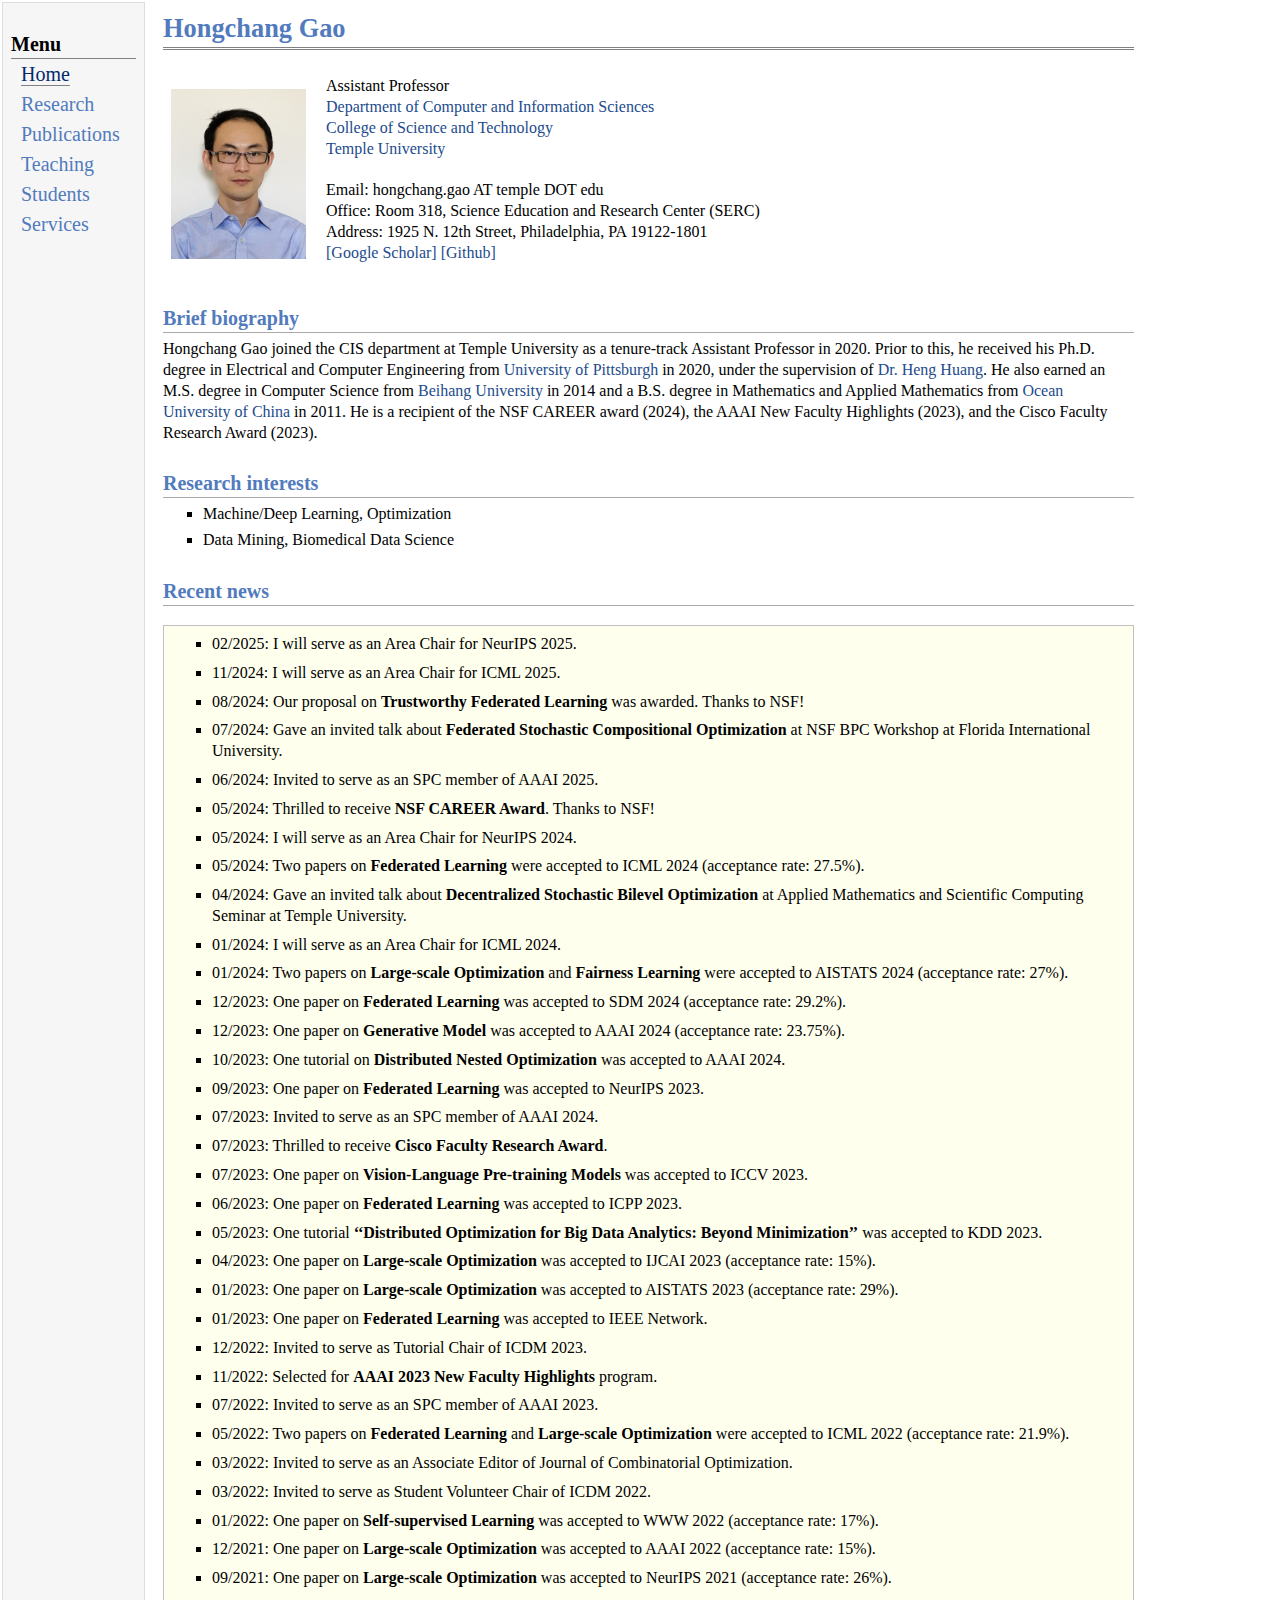
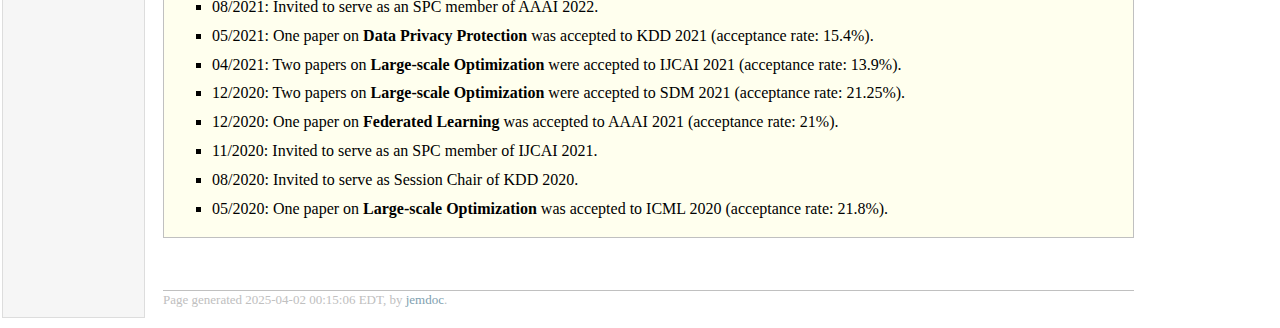
<file: index.html>
<!DOCTYPE html PUBLIC "-//W3C//DTD XHTML 1.1//EN"
  "http://www.w3.org/TR/xhtml11/DTD/xhtml11.dtd">
<html xmlns="http://www.w3.org/1999/xhtml" xml:lang="en">
<head>
<meta name="generator" content="jemdoc, see http://jemdoc.jaboc.net/" />
<meta http-equiv="Content-Type" content="text/html;charset=utf-8" />
<link rel="stylesheet" href="jemdoc.css" type="text/css" />
<title>Hongchang Gao</title>
</head>
<body>
<script type="text/javascript">
var gaJsHost = (("https:" == document.location.protocol) ? "https://ssl." : "http://www.");
document.write(unescape("%3Cscript src='" + gaJsHost + "google-analytics.com/ga.js' type='text/javascript'%3E%3C/script%3E"));
</script>
<script type="text/javascript">
try {
    var pageTracker = _gat._getTracker("UA-89918118-1");
    pageTracker._trackPageview();
} catch(err) {}</script>
<table summary="Table for page layout." id="tlayout">
<tr valign="top">
<td id="layout-menu">
<div class="menu-category">Menu</div>
<div class="menu-item"><a href="index.html" class="current">Home</a></div>
<div class="menu-item"><a href="research.html">Research</a></div>
<div class="menu-item"><a href="publications.html">Publications</a></div>
<div class="menu-item"><a href="teaching.html">Teaching</a></div>
<div class="menu-item"><a href="student.html">Students</a></div>
<div class="menu-item"><a href="services.html">Services</a></div>
</td>
<td id="layout-content">
<div id="toptitle">
<h1>Hongchang Gao</h1>
</div>
<table class="imgtable"><tr><td>
<a href="IMGLINKTARGET"><img src="photo.JPG" alt="alt text" width="135px" height="170px" /></a>&nbsp;</td>
<td align="left"><p>Assistant Professor <br />
<a href="https://cis.temple.edu/">Department of Computer and Information Sciences</a><br />
<a href="https://cst.temple.edu/">College of Science and Technology</a> <br />
<a href="https://www.temple.edu/">Temple University</a> <br />
<br />
Email: hongchang.gao AT temple DOT edu <br />

Office: Room 318, Science Education and Research Center (SERC) <br />
Address: 1925 N. 12th Street, Philadelphia, PA 19122-1801 <br />
<a href="https://scholar.google.com/citations?user=Yc-W6K4AAAAJ&amp;hl=en">[Google Scholar]</a> <a href="https://github.com/gaoghc">[Github]</a></p>
</td></tr></table>
<h2>Brief biography</h2>
<p>Hongchang Gao joined the CIS department at Temple University as a tenure-track Assistant Professor in 2020. 
Prior to this, he received his Ph.D. degree in Electrical and Computer Engineering from <a href="https://www.pitt.edu/">University of Pittsburgh</a> in 2020, under the supervision of <a href="http://www.cs.umd.edu/~heng/">Dr. Heng Huang</a>. He also earned an M.S. degree in Computer Science from <a href="https://ev.buaa.edu.cn/">Beihang University</a> in 2014
and a B.S. degree in Mathematics and Applied Mathematics from <a href="http://eweb.ouc.edu.cn/">Ocean University of China</a> in 2011. He is a recipient of the NSF CAREER award (2024), the AAAI New Faculty Highlights (2023), and the Cisco Faculty Research Award (2023). <br /></p>
<h2>Research interests</h2>
<ul>
<li><p>Machine/Deep Learning, Optimization</p>
</li>
<li><p>Data Mining, Biomedical Data Science</p>
</li>
</ul>
<h2>Recent news</h2>
<div class="infoblock">
<div class="blockcontent">
<ul>
<li><p>02/2025: I will serve as an Area Chair for NeurIPS 2025.</p>
</li>
<li><p>11/2024: I will serve as an Area Chair for ICML 2025.</p>
</li>
<li><p>08/2024: Our proposal on <b>Trustworthy Federated Learning</b> was awarded. Thanks to NSF!</p>
</li>
<li><p>07/2024: Gave an invited talk about <b>Federated Stochastic Compositional Optimization</b> at NSF BPC Workshop at Florida International University. </p>
</li>
<li><p>06/2024: Invited to serve as an SPC member of AAAI 2025.</p>
</li>
<li><p>05/2024: Thrilled to receive <b>NSF CAREER Award</b>. Thanks to NSF!</p>
</li>
<li><p>05/2024: I will serve as an Area Chair for NeurIPS 2024. </p>
</li>
<li><p>05/2024: Two papers on <b>Federated Learning</b> were accepted to ICML 2024 (acceptance rate: 27.5%).</p>
</li>
<li><p>04/2024: Gave an invited talk about <b>Decentralized Stochastic Bilevel Optimization</b> at Applied Mathematics and Scientific Computing Seminar at Temple University. </p>
</li>
<li><p>01/2024: I will serve as an Area Chair for ICML 2024.</p>
</li>
<li><p>01/2024: Two papers on <b>Large-scale Optimization</b> and <b>Fairness Learning</b> were accepted to AISTATS 2024 (acceptance rate: 27%).</p>
</li>
<li><p>12/2023: One paper on <b>Federated Learning</b> was accepted to SDM 2024 (acceptance rate: 29.2%).</p>
</li>
<li><p>12/2023: One paper on <b>Generative Model</b> was accepted to AAAI 2024 (acceptance rate: 23.75%).</p>
</li>
<li><p>10/2023: One tutorial on <b>Distributed Nested Optimization</b> was accepted to AAAI 2024.</p>
</li>
<li><p>09/2023: One paper on <b>Federated Learning</b> was accepted to NeurIPS 2023.</p>
</li>
<li><p>07/2023: Invited to serve as an SPC member of AAAI 2024.</p>
</li>
<li><p>07/2023: Thrilled to receive <b>Cisco Faculty Research Award</b>.</p>
</li>
<li><p>07/2023: One paper on <b>Vision-Language Pre-training Models</b> was accepted to ICCV 2023.</p>
</li>
<li><p>06/2023: One paper on <b>Federated Learning</b> was accepted to ICPP 2023.</p>
</li>
<li><p>05/2023: One tutorial <b>&lsquo;&lsquo;Distributed Optimization for Big Data Analytics: Beyond Minimization&rsquo;&rsquo;</b> was accepted to KDD 2023.</p>
</li>
<li><p>04/2023: One paper on <b>Large-scale Optimization</b> was accepted to IJCAI 2023 (acceptance rate: 15%).</p>
</li>
<li><p>01/2023: One paper on <b>Large-scale Optimization</b> was accepted to AISTATS 2023 (acceptance rate: 29%).</p>
</li>
<li><p>01/2023: One paper on <b>Federated Learning</b> was accepted to IEEE Network.</p>
</li>
<li><p>12/2022: Invited to serve as Tutorial Chair of ICDM 2023.</p>
</li>
<li><p>11/2022: Selected for <b>AAAI 2023 New Faculty Highlights</b> program.</p>
</li>
<li><p>07/2022: Invited to serve as an SPC member of AAAI 2023.</p>
</li>
<li><p>05/2022: Two papers on <b>Federated Learning</b> and <b>Large-scale Optimization</b> were accepted to ICML 2022 (acceptance rate: 21.9%).</p>
</li>
<li><p>03/2022: Invited to serve as an Associate Editor of Journal of Combinatorial Optimization. </p>
</li>
<li><p>03/2022: Invited to serve as Student Volunteer Chair of ICDM 2022.</p>
</li>
<li><p>01/2022: One paper on <b>Self-supervised Learning</b> was accepted to WWW 2022 (acceptance rate: 17%).</p>
</li>
<li><p>12/2021: One paper on <b>Large-scale Optimization</b> was accepted to AAAI 2022 (acceptance rate: 15%).</p>
</li>
<li><p>09/2021: One paper on <b>Large-scale Optimization</b> was accepted to NeurIPS 2021 (acceptance rate: 26%).</p>
</li>
<li><p>08/2021: Invited to serve as an SPC member of AAAI 2022.</p>
</li>
<li><p>05/2021: One paper on <b>Data Privacy Protection</b> was accepted to KDD 2021 (acceptance rate: 15.4%).</p>
</li>
<li><p>04/2021: Two papers on <b>Large-scale Optimization</b> were accepted to IJCAI 2021 (acceptance rate: 13.9%).</p>
</li>
<li><p>12/2020: Two papers on <b>Large-scale Optimization</b> were accepted to SDM 2021 (acceptance rate: 21.25%).</p>
</li>
<li><p>12/2020: One paper on <b>Federated Learning</b> was accepted to AAAI 2021 (acceptance rate: 21%).</p>
</li>
<li><p>11/2020: Invited to serve as an SPC member of IJCAI 2021.</p>
</li>
<li><p>08/2020: Invited to serve as Session Chair of KDD 2020.</p>
</li>
<li><p>05/2020: One paper on <b>Large-scale Optimization</b> was accepted to ICML 2020 (acceptance rate: 21.8%).</p>
</li>
</ul>
</div></div>
<div id="footer">
<div id="footer-text">
Page generated 2025-04-02 00:15:06 EDT, by <a href="http://jemdoc.jaboc.net/">jemdoc</a>.
</div>
</div>
</td>
</tr>
</table>
<script type="text/javascript" id="clustrmaps" src="//cdn.clustrmaps.com/map_v2.js?cl=ffffff&w=300&t=n&d=EtsHne_TmseW5ch0xFRAaUP05lfRyCetP-g76VSS0gA"></script>
<script type="text/javascript">
try {
    var pageTracker = _gat._getTracker("|");
    pageTracker._trackPageview();
} catch(err) {}</script>
</body>
</html>
</file>
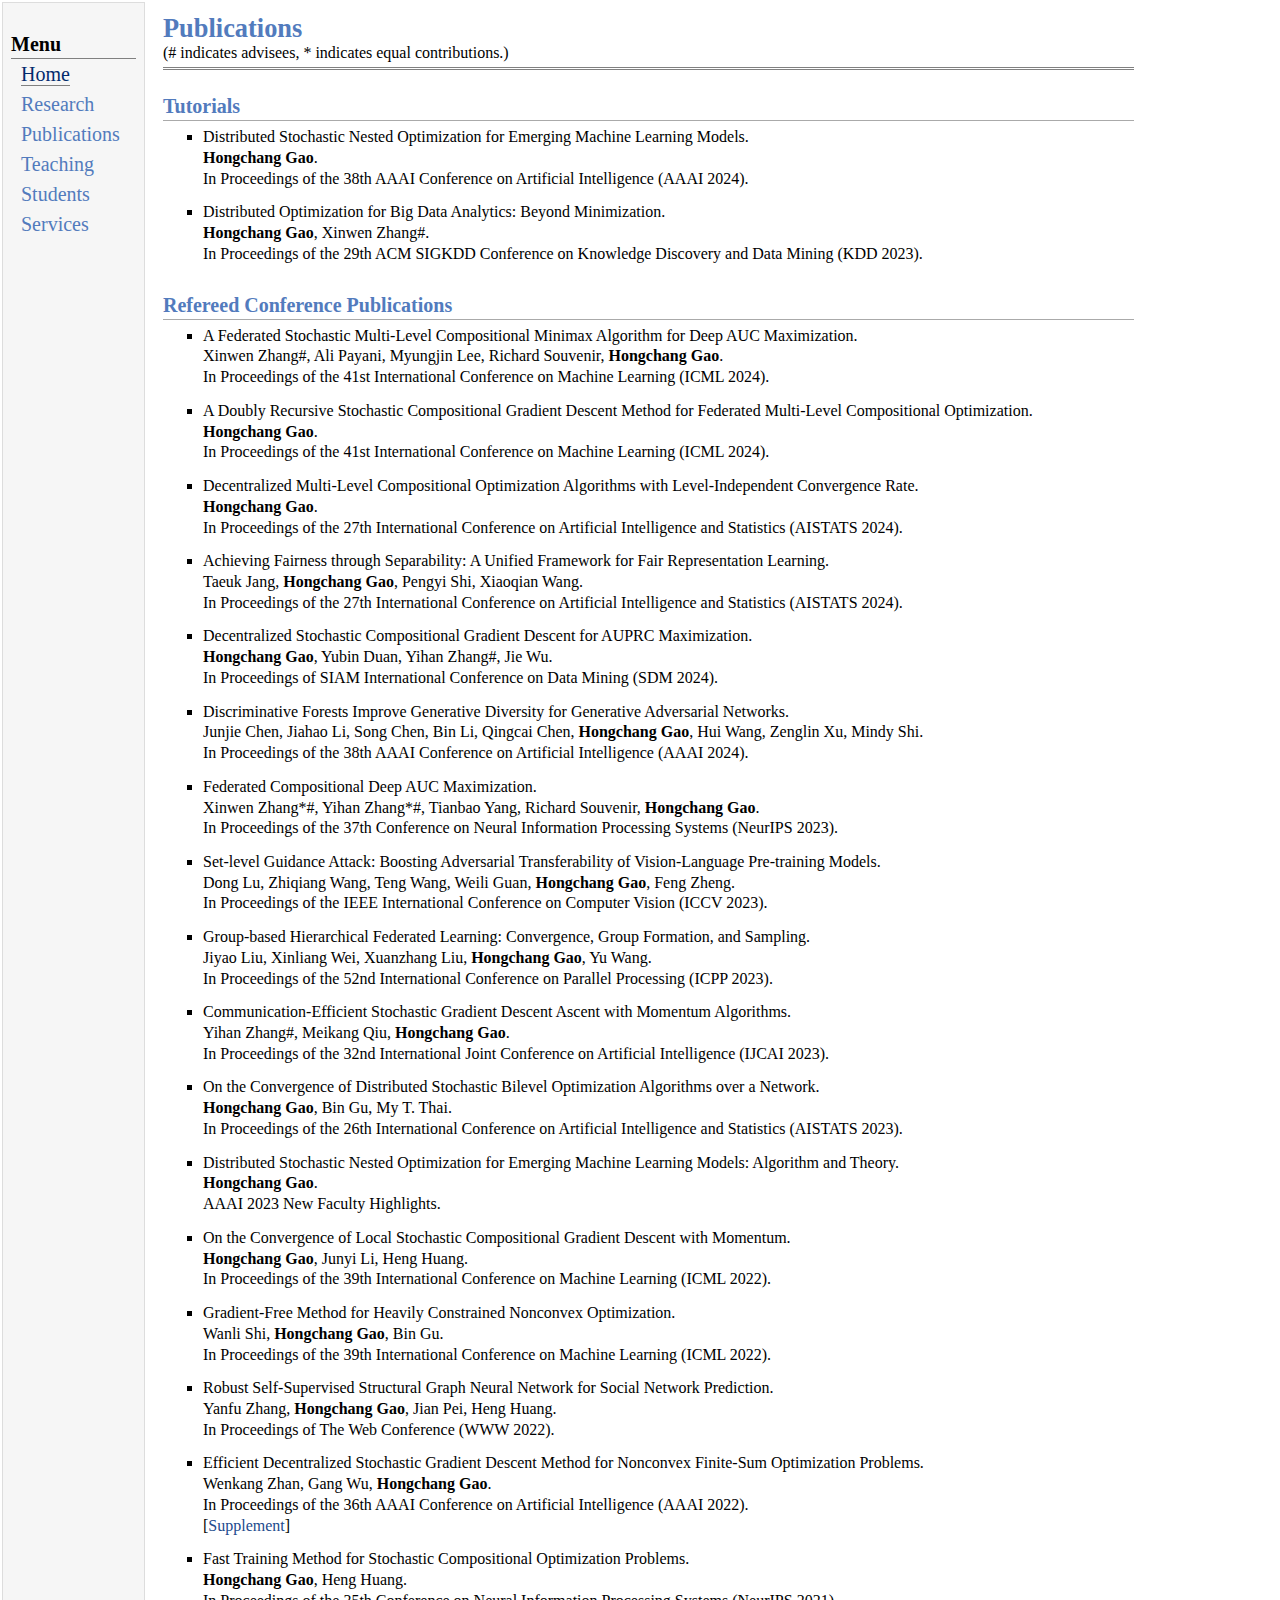
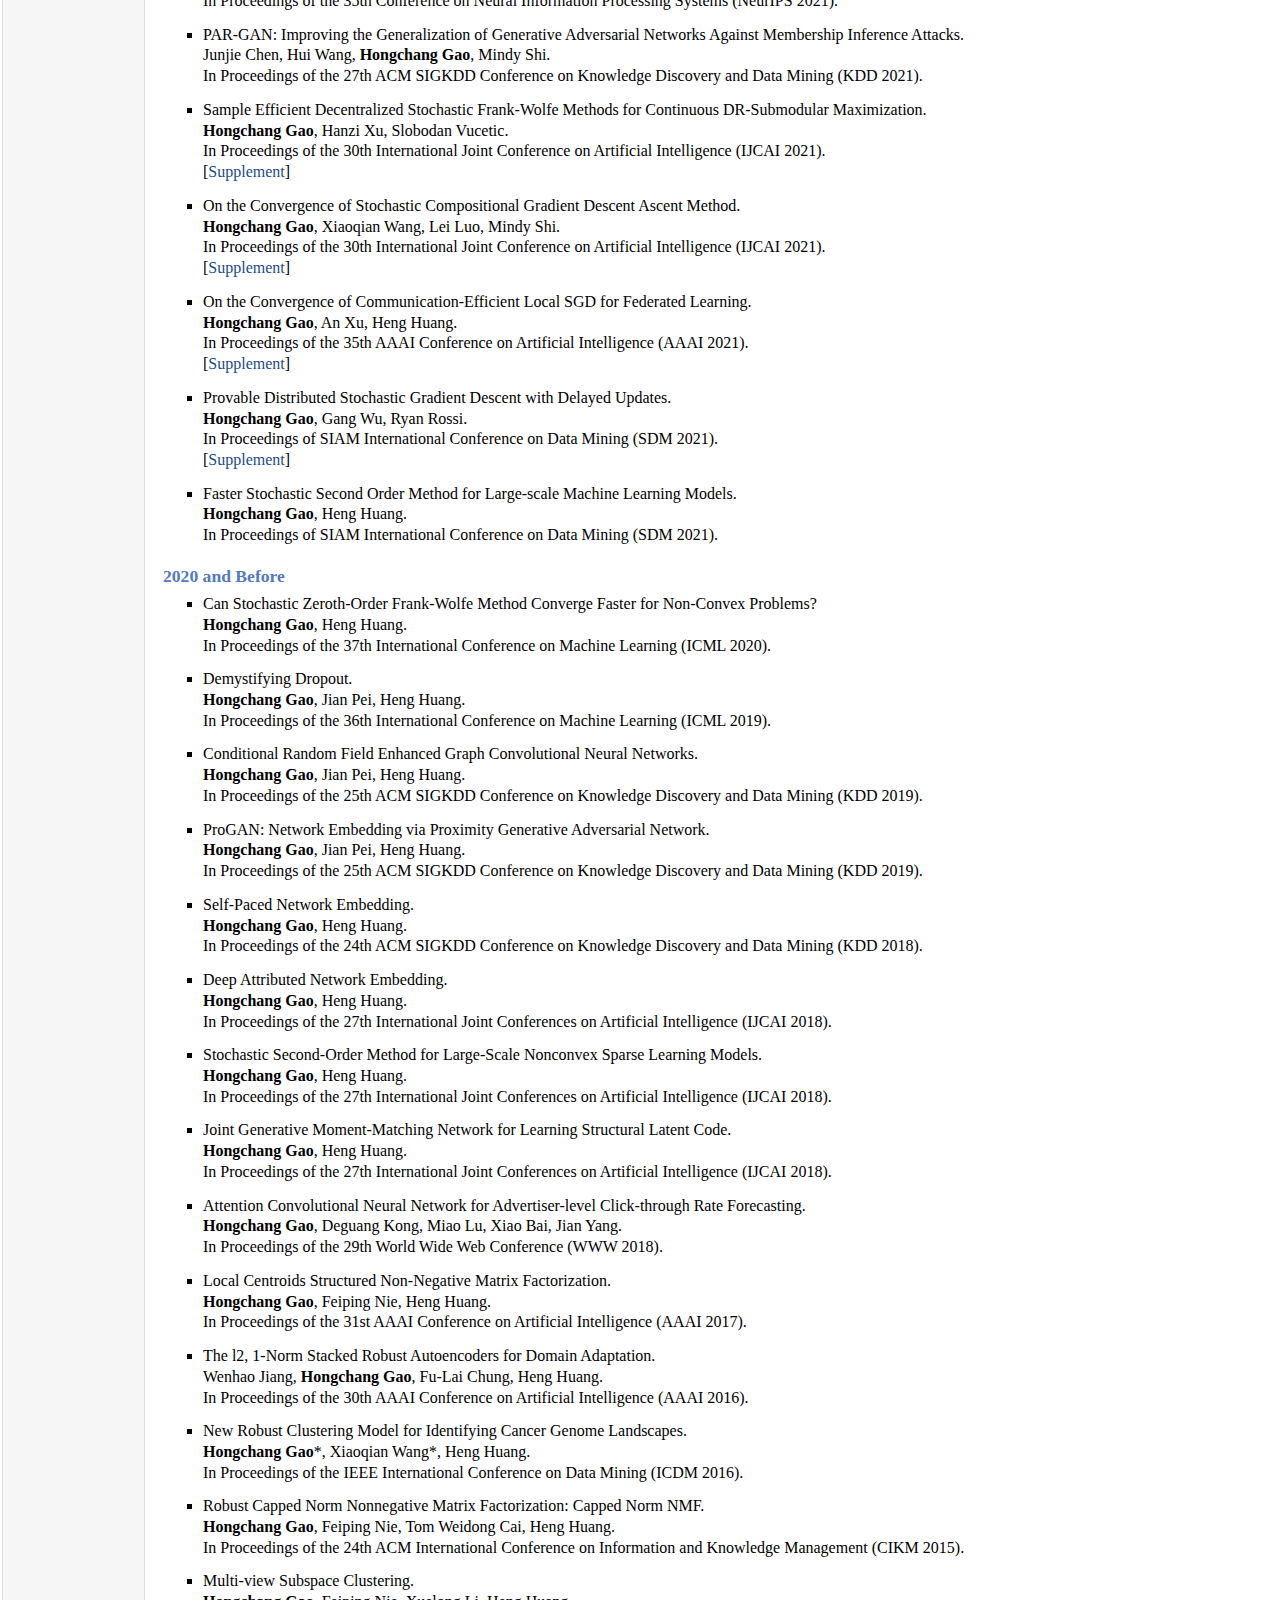
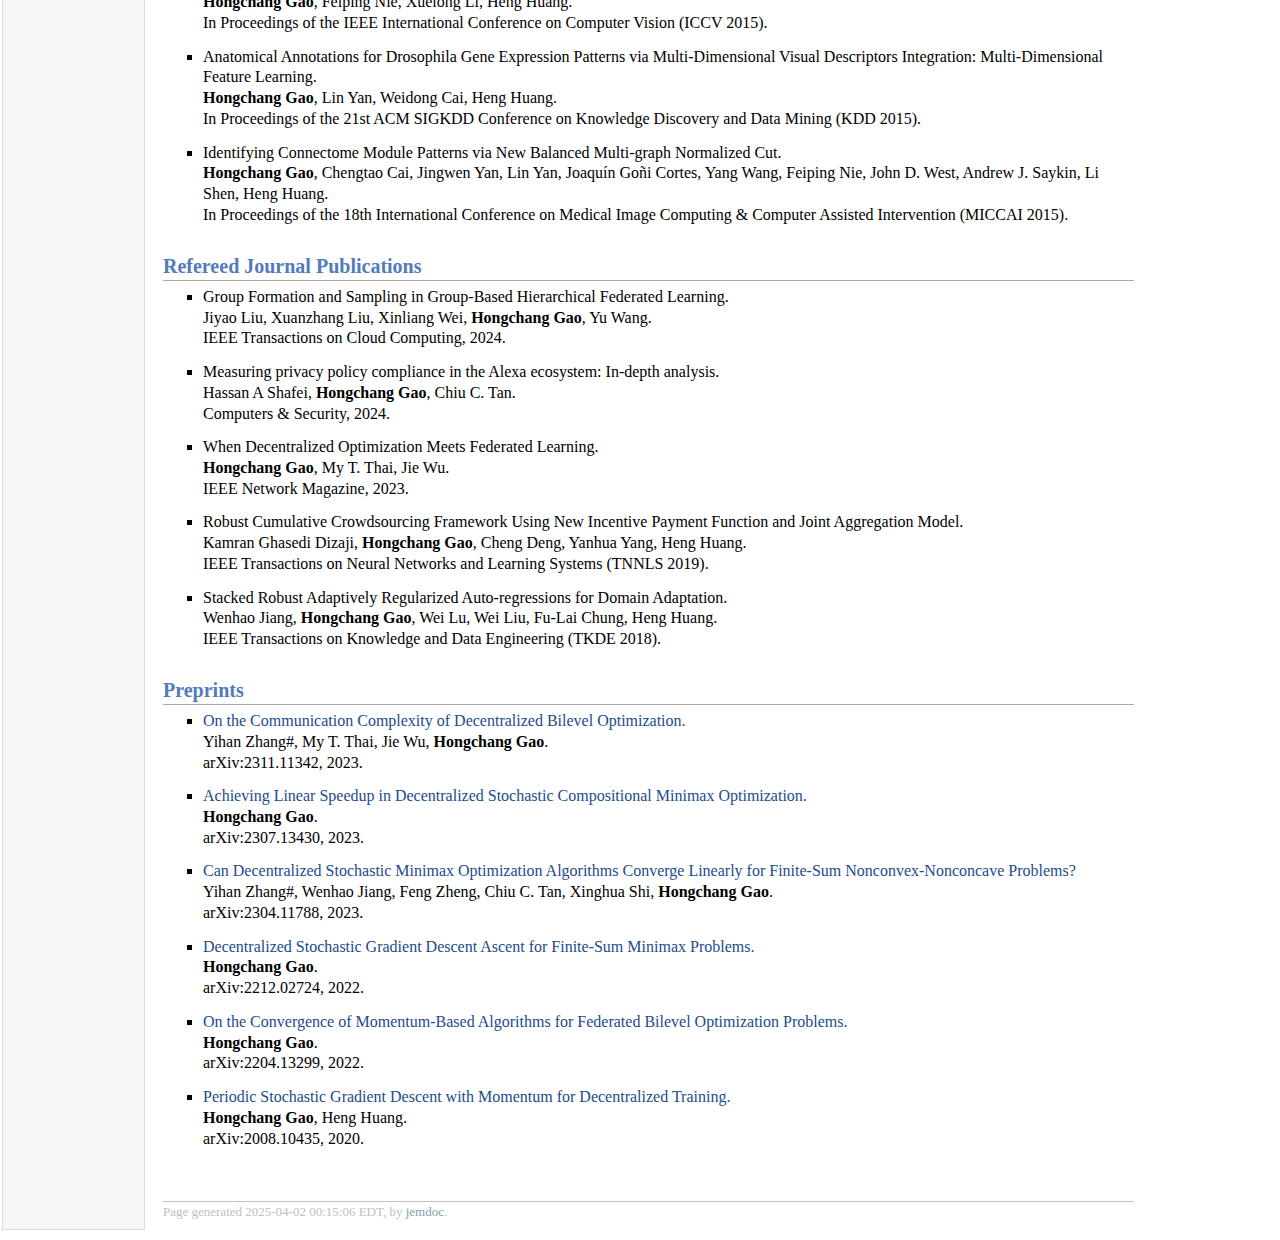
<file: publications.html>
<!DOCTYPE html PUBLIC "-//W3C//DTD XHTML 1.1//EN"
  "http://www.w3.org/TR/xhtml11/DTD/xhtml11.dtd">
<html xmlns="http://www.w3.org/1999/xhtml" xml:lang="en">
<head>
<meta name="generator" content="jemdoc, see http://jemdoc.jaboc.net/" />
<meta http-equiv="Content-Type" content="text/html;charset=utf-8" />
<link rel="stylesheet" href="jemdoc.css" type="text/css" />
<title>Publications </title>
</head>
<body>
<script type="text/javascript">
var gaJsHost = (("https:" == document.location.protocol) ? "https://ssl." : "http://www.");
document.write(unescape("%3Cscript src='" + gaJsHost + "google-analytics.com/ga.js' type='text/javascript'%3E%3C/script%3E"));
</script>
<script type="text/javascript">
try {
    var pageTracker = _gat._getTracker("UA-89918118-1");
    pageTracker._trackPageview();
} catch(err) {}</script>
<table summary="Table for page layout." id="tlayout">
<tr valign="top">
<td id="layout-menu">
<div class="menu-category">Menu</div>
<div class="menu-item"><a href="index.html" class="current">Home</a></div>
<div class="menu-item"><a href="research.html">Research</a></div>
<div class="menu-item"><a href="publications.html">Publications</a></div>
<div class="menu-item"><a href="teaching.html">Teaching</a></div>
<div class="menu-item"><a href="student.html">Students</a></div>
<div class="menu-item"><a href="services.html">Services</a></div>
</td>
<td id="layout-content">
<div id="toptitle">
<h1>Publications </h1>
<div id="subtitle">(# indicates advisees, * indicates equal contributions.)</div>
</div>
<h2>Tutorials </h2>
<ul>
<li><p>Distributed Stochastic Nested Optimization for Emerging Machine Learning Models. <br />
<b>Hongchang Gao</b>. <br />
In Proceedings of the 38th AAAI Conference on Artificial Intelligence (AAAI 2024). <br /></p>
</li>
</ul>
<ul>
<li><p>Distributed Optimization for Big Data Analytics: Beyond Minimization. <br />
<b>Hongchang Gao</b>, Xinwen Zhang#. <br />
In Proceedings of the 29th ACM SIGKDD Conference on Knowledge Discovery and Data Mining (KDD 2023). <br />
</p>
</li>
</ul>
<h2>Refereed Conference Publications </h2>
<ul>
<li><p>A Federated Stochastic Multi-Level Compositional Minimax Algorithm for Deep AUC Maximization. <br /> 
Xinwen Zhang#, Ali Payani, Myungjin Lee, Richard Souvenir, <b>Hongchang Gao</b>. <br />
In Proceedings of the 41st International Conference on Machine Learning (ICML 2024).</p>
</li>
</ul>
<ul>
<li><p>A Doubly Recursive Stochastic Compositional Gradient Descent Method for Federated Multi-Level Compositional Optimization. <br /> 
<b>Hongchang Gao</b>. <br /> 
In Proceedings of the 41st International Conference on Machine Learning (ICML 2024).</p>
</li>
</ul>
<ul>
<li><p>Decentralized Multi-Level Compositional Optimization Algorithms with Level-Independent Convergence Rate. <br />
<b>Hongchang Gao</b>. <br />
In Proceedings of the 27th International Conference on Artificial Intelligence and Statistics (AISTATS 2024).</p>
</li>
</ul>
<ul>
<li><p>Achieving Fairness through Separability: A Unified Framework for Fair Representation Learning. <br />
Taeuk Jang, <b>Hongchang Gao</b>, Pengyi Shi, Xiaoqian Wang.<br />
In Proceedings of the 27th International Conference on Artificial Intelligence and Statistics (AISTATS 2024).</p>
</li>
</ul>
<ul>
<li><p>Decentralized Stochastic Compositional Gradient Descent for AUPRC Maximization. <br />
<b>Hongchang Gao</b>, Yubin Duan, Yihan Zhang#, Jie Wu. <br />
In Proceedings of SIAM International Conference on Data Mining (SDM 2024). </p>
</li>
</ul>
<ul>
<li><p>Discriminative Forests Improve Generative Diversity for Generative Adversarial Networks. <br /> 
Junjie Chen, Jiahao Li, Song Chen, Bin Li, Qingcai Chen, <b>Hongchang Gao</b>, Hui Wang, Zenglin Xu, Mindy Shi. <br />
In Proceedings of the 38th AAAI Conference on Artificial Intelligence (AAAI 2024). <br /></p>
</li>
</ul>
<ul>
<li><p>Federated Compositional Deep AUC Maximization. <br />
Xinwen Zhang*#, Yihan Zhang*#, Tianbao Yang, Richard Souvenir, <b>Hongchang Gao</b>. <br />
In Proceedings of the 37th Conference on Neural Information Processing Systems (NeurIPS 2023). </p>
</li>
</ul>
<ul>
<li><p>Set-level Guidance Attack: Boosting Adversarial Transferability of Vision-Language Pre-training Models. <br /> 
Dong Lu, Zhiqiang Wang, Teng Wang, Weili Guan, <b>Hongchang Gao</b>, Feng Zheng. <br />
In Proceedings of the IEEE International Conference on Computer Vision (ICCV 2023). <br /></p>
</li>
</ul>
<ul>
<li><p>Group-based Hierarchical Federated Learning: Convergence, Group Formation, and Sampling. <br /> 
Jiyao Liu, Xinliang Wei, Xuanzhang Liu, <b>Hongchang Gao</b>, Yu Wang. <br /> 
In Proceedings of the 52nd International Conference on Parallel Processing (ICPP 2023). <br /></p>
</li>
</ul>
<ul>
<li><p>Communication-Efficient Stochastic Gradient Descent Ascent with Momentum Algorithms.  <br />
Yihan Zhang#, Meikang Qiu, <b>Hongchang Gao</b>. <br /> 
In Proceedings of the 32nd International Joint Conference on Artificial Intelligence (IJCAI 2023). <br /> </p>
</li>
</ul>
<ul>
<li><p>On the Convergence of Distributed Stochastic Bilevel Optimization Algorithms over a Network. <br />
<b>Hongchang Gao</b>, Bin Gu, My T. Thai. <br />
In Proceedings of the 26th International Conference on Artificial Intelligence and Statistics (AISTATS 2023).</p>
</li>
</ul>
<ul>
<li><p>Distributed Stochastic Nested Optimization for Emerging Machine Learning Models: Algorithm and Theory. <br />
<b>Hongchang Gao</b>. <br />
AAAI 2023 New Faculty Highlights.</p>
</li>
</ul>
<ul>
<li><p>On the Convergence of Local Stochastic Compositional Gradient Descent with Momentum. <br />
<b>Hongchang Gao</b>, Junyi Li, Heng Huang. <br />
In Proceedings of the 39th International Conference on Machine Learning (ICML 2022).</p>
</li>
</ul>
<ul>
<li><p>Gradient-Free Method for Heavily Constrained Nonconvex Optimization. <br />
Wanli Shi, <b>Hongchang Gao</b>, Bin Gu. <br />
In Proceedings of the 39th International Conference on Machine Learning (ICML 2022).</p>
</li>
</ul>
<ul>
<li><p>Robust Self-Supervised Structural Graph Neural Network for Social Network Prediction. <br />
Yanfu Zhang, <b>Hongchang Gao</b>, Jian Pei, Heng Huang. <br /> 
In Proceedings of The Web Conference (WWW 2022). </p>
</li>
</ul>
<ul>
<li><p>Efficient Decentralized Stochastic Gradient Descent Method for Nonconvex Finite-Sum Optimization Problems. <br /> 
Wenkang Zhan, Gang Wu, <b>Hongchang Gao</b>. <br /> 
In Proceedings of the 36th AAAI Conference on Artificial Intelligence (AAAI 2022). <br />
[<a href="https://drive.google.com/open?id=1RZtCUVqm2KEZQvcKklU9KPZz8ZZVw9qt&amp;authuser=hongchanggao%40gmail.com&amp;usp=drive_fs">Supplement</a>]</p>
</li>
</ul>
<ul>
<li><p>Fast Training Method for Stochastic Compositional Optimization Problems. <br />
<b>Hongchang Gao</b>, Heng Huang. <br /> 
In Proceedings of the 35th Conference on Neural Information Processing Systems (NeurIPS 2021). </p>
</li>
</ul>
<ul>
<li><p>PAR-GAN: Improving the Generalization of Generative Adversarial Networks Against Membership Inference Attacks.<br />
Junjie Chen, Hui Wang, <b>Hongchang Gao</b>, Mindy Shi. <br />
In Proceedings of the 27th ACM SIGKDD Conference on Knowledge Discovery and Data Mining (KDD 2021). </p>
</li>
</ul>
<ul>
<li><p>Sample Efficient Decentralized Stochastic Frank-Wolfe Methods for Continuous DR-Submodular Maximization.  <br />
<b>Hongchang Gao</b>, Hanzi Xu, Slobodan Vucetic. <br /> 
In Proceedings of the 30th International Joint Conference on Artificial Intelligence (IJCAI 2021). <br /> 
[<a href="https://drive.google.com/open?id=1RVxItQGy4xkhDqA7msfZuQm8r01y6jw5&amp;authuser=hongchanggao%40gmail.com&amp;usp=drive_fs">Supplement</a>]</p>
</li>
</ul>
<ul>
<li><p>On the Convergence of Stochastic Compositional Gradient Descent Ascent Method.  <br />
<b>Hongchang Gao</b>, Xiaoqian Wang, Lei Luo, Mindy Shi. <br /> 
In Proceedings of the 30th International Joint Conference on Artificial Intelligence (IJCAI 2021). <br />
[<a href="https://drive.google.com/open?id=1RPwb_ay4qg5OK0erMjKtBtNkntYO38gU&amp;authuser=hongchanggao%40gmail.com&amp;usp=drive_fs">Supplement</a>]</p>
</li>
</ul>
<ul>
<li><p>On the Convergence of Communication-Efficient Local SGD for Federated Learning. <br /> 
<b>Hongchang Gao</b>, An Xu, Heng Huang. <br /> 
In Proceedings of the 35th AAAI Conference on Artificial Intelligence (AAAI 2021). <br /> 
[<a href="https://drive.google.com/open?id=1RgmuRlTl3jK7wmpSgtk03tJr9CAuEroW&amp;authuser=hongchanggao%40gmail.com&amp;usp=drive_fs">Supplement</a>]</p>
</li>
</ul>
<ul>
<li><p>Provable Distributed Stochastic Gradient Descent with Delayed Updates. <br />
<b>Hongchang Gao</b>, Gang Wu, Ryan Rossi. <br /> 
In Proceedings of SIAM International Conference on Data Mining (SDM 2021). <br /> 
[<a href="https://drive.google.com/open?id=1Rbu0U3ncJRdx0aTgxuqoR2903ntYNNF5&amp;authuser=hongchanggao%40gmail.com&amp;usp=drive_fs">Supplement</a>]</p>
</li>
</ul>
<ul>
<li><p>Faster Stochastic Second Order Method for Large-scale Machine Learning Models. <br />
<b>Hongchang Gao</b>, Heng Huang. <br /> 
In Proceedings of SIAM International Conference on Data Mining (SDM 2021). </p>
</li>
</ul>
<h3>2020 and Before</h3>
<ul>
<li><p>Can Stochastic Zeroth-Order Frank-Wolfe Method Converge Faster for Non-Convex Problems? <br />
<b>Hongchang Gao</b>, Heng Huang. <br />
In Proceedings of the 37th International Conference on Machine Learning (ICML 2020).</p>
</li>
</ul>
<ul>
<li><p>Demystifying Dropout.<br />
<b>Hongchang Gao</b>, Jian Pei, Heng Huang. <br />
In Proceedings of the 36th International Conference on Machine Learning (ICML 2019).</p>
</li>
</ul>
<ul>
<li><p>Conditional Random Field Enhanced Graph Convolutional Neural Networks.<br />
<b>Hongchang Gao</b>, Jian Pei, Heng Huang. <br />
In Proceedings of the 25th ACM SIGKDD Conference on Knowledge Discovery and Data Mining (KDD 2019).

</p>
</li>
</ul>
<ul>
<li><p>ProGAN: Network Embedding via Proximity Generative Adversarial Network.<br />
<b>Hongchang Gao</b>, Jian Pei, Heng Huang. <br />
In Proceedings of the 25th ACM SIGKDD Conference on Knowledge Discovery and Data Mining (KDD 2019).
</p>
</li>
</ul>
<ul>
<li><p>Self-Paced Network Embedding.<br />
<b>Hongchang Gao</b>, Heng Huang. <br />
In Proceedings of the 24th ACM SIGKDD Conference on Knowledge Discovery and Data Mining (KDD 2018). <br /></p>
</li>
</ul>
<ul>
<li><p>Deep Attributed Network Embedding. <br />
<b>Hongchang Gao</b>, Heng Huang.<br /> 
In Proceedings of the 27th International Joint Conferences on Artificial Intelligence (IJCAI 2018).  <br /></p>
</li>
</ul>
<ul>
<li><p>Stochastic Second-Order Method for Large-Scale Nonconvex Sparse Learning Models.<br />
<b>Hongchang Gao</b>, Heng Huang.<br />
In Proceedings of the 27th International Joint Conferences on Artificial Intelligence (IJCAI 2018). <br /></p>
</li>
</ul>
<ul>
<li><p>Joint Generative Moment-Matching Network for Learning Structural Latent Code.<br />
<b>Hongchang Gao</b>, Heng Huang. <br />
In Proceedings of the 27th International Joint Conferences on Artificial Intelligence (IJCAI 2018). <br /></p>
</li>
</ul>
<ul>
<li><p>Attention Convolutional Neural Network for Advertiser-level Click-through Rate Forecasting. <br />
<b>Hongchang Gao</b>, Deguang Kong, Miao Lu, Xiao Bai, Jian Yang. <br />
In Proceedings of the 29th World Wide Web Conference (WWW 2018).</p>
</li>
</ul>
<ul>
<li><p>Local Centroids Structured Non-Negative Matrix Factorization. <br />
<b>Hongchang Gao</b>, Feiping Nie, Heng Huang.<br /> 
In Proceedings of the 31st AAAI Conference on Artificial Intelligence (AAAI 2017).
</p>
</li>
</ul>
<ul>
<li><p>The l2, 1-Norm Stacked Robust Autoencoders for Domain Adaptation. <br />
Wenhao Jiang, <b>Hongchang Gao</b>, Fu-Lai Chung, Heng Huang. <br /> 
In Proceedings of the 30th AAAI Conference on Artificial Intelligence (AAAI 2016). </p>
</li>
</ul>
<ul>
<li><p>New Robust Clustering Model for Identifying Cancer Genome Landscapes. <br />
<b>Hongchang Gao</b>*, Xiaoqian Wang*, Heng Huang. <br />
In Proceedings of the IEEE International Conference on Data Mining (ICDM 2016).
</p>
</li>
</ul>
<ul>
<li><p>Robust Capped Norm Nonnegative Matrix Factorization: Capped Norm NMF. <br />
<b>Hongchang Gao</b>, Feiping Nie, Tom Weidong Cai, Heng Huang. <br />
In Proceedings of the 24th ACM International Conference on Information and Knowledge Management (CIKM 2015).<br /></p>
</li>
</ul>
<ul>
<li><p>Multi-view Subspace Clustering. <br />
<b>Hongchang Gao</b>, Feiping Nie, Xuelong Li, Heng Huang. <br /> 
In Proceedings of the IEEE International Conference on Computer Vision (ICCV 2015).</p>
</li>
</ul>
<ul>
<li><p>Anatomical Annotations for Drosophila Gene Expression Patterns via Multi-Dimensional Visual Descriptors Integration: Multi-Dimensional Feature Learning. <br />
<b>Hongchang Gao</b>, Lin Yan, Weidong Cai, Heng Huang.<br /> 
In Proceedings of the 21st ACM SIGKDD Conference on Knowledge Discovery and Data Mining (KDD 2015).</p>
</li>
</ul>
<ul>
<li><p>Identifying Connectome Module Patterns via New Balanced Multi-graph Normalized Cut. <br />
<b>Hongchang Gao</b>, Chengtao Cai, Jingwen Yan, Lin Yan, Joaquín Goñi Cortes, Yang Wang, Feiping Nie, John D. West, Andrew J. Saykin, Li Shen, Heng Huang. <br />
In Proceedings of the 18th International Conference on Medical Image Computing &amp; Computer Assisted Intervention (MICCAI 2015).</p>
</li>
</ul>
<h2>Refereed Journal Publications</h2>
<ul>
<li><p>Group Formation and Sampling in Group-Based Hierarchical Federated Learning. <br />
Jiyao Liu, Xuanzhang Liu, Xinliang Wei, <b>Hongchang Gao</b>, Yu Wang. <br />
IEEE Transactions on Cloud Computing, 2024.</p>
</li>
</ul>
<ul>
<li><p>Measuring privacy policy compliance in the Alexa ecosystem: In-depth analysis. <br />
Hassan A Shafei, <b>Hongchang Gao</b>, Chiu C. Tan. <br />
Computers & Security, 2024.</p>
</li>
</ul>
<ul>
<li><p>When Decentralized Optimization Meets Federated Learning. <br />
<b>Hongchang Gao</b>, My T. Thai, Jie Wu. <br />
IEEE Network Magazine, 2023.</p>
</li>
</ul>
<ul>
<li><p>Robust Cumulative Crowdsourcing Framework Using New Incentive Payment Function and Joint Aggregation Model. <br />
Kamran Ghasedi Dizaji, <b>Hongchang Gao</b>, Cheng Deng, Yanhua Yang, Heng Huang. <br />
IEEE Transactions on Neural Networks and Learning Systems (TNNLS 2019).</p>
</li>
</ul>
<ul>
<li><p>Stacked Robust Adaptively Regularized Auto-regressions for Domain Adaptation.<br />
Wenhao Jiang, <b>Hongchang Gao</b>, Wei Lu, Wei Liu, Fu-Lai Chung, Heng Huang.<br />
IEEE Transactions on Knowledge and Data Engineering (TKDE 2018).</p>
</li>
</ul>
<h2>Preprints</h2>
<ul>
<li><p><a href="https://arxiv.org/abs/2311.11342">On the Communication Complexity of Decentralized Bilevel Optimization.</a> <br />
Yihan Zhang#, My T. Thai, Jie Wu, <b>Hongchang Gao</b>. <br />
arXiv:2311.11342, 2023. <br /></p>
</li>
</ul>
<ul>
<li><p><a href="https://arxiv.org/abs/2307.13430">Achieving Linear Speedup in Decentralized Stochastic Compositional Minimax Optimization.</a> <br />
<b>Hongchang Gao</b>. <br />
arXiv:2307.13430, 2023. <br /></p>
</li>
</ul>
<ul>
<li><p><a href="https://arxiv.org/abs/2304.11788">Can Decentralized Stochastic Minimax Optimization Algorithms Converge Linearly for Finite-Sum Nonconvex-Nonconcave Problems?</a> <br />
Yihan Zhang#, Wenhao Jiang, Feng Zheng, Chiu C. Tan, Xinghua Shi, <b>Hongchang Gao</b>. <br />
arXiv:2304.11788, 2023. <br /></p>
</li>
</ul>
<ul>
<li><p><a href="https://arxiv.org/abs/2212.02724">Decentralized Stochastic Gradient Descent Ascent for Finite-Sum Minimax Problems.</a> <br />
<b>Hongchang Gao</b>. <br />
arXiv:2212.02724, 2022. <br /></p>
</li>
</ul>
<ul>
<li><p><a href="https://arxiv.org/abs/2204.13299">On the Convergence of Momentum-Based Algorithms for Federated Bilevel Optimization Problems.</a> <br />
<b>Hongchang Gao</b>. <br />
arXiv:2204.13299, 2022. <br /></p>
</li>
</ul>
<ul>
<li><p><a href="https://arxiv.org/pdf/2008.10435">Periodic Stochastic Gradient Descent with Momentum for Decentralized Training.</a>  <br />
<b>Hongchang Gao</b>, Heng Huang. <br />
arXiv:2008.10435, 2020. <br /></p>
</li>
</ul>
<div id="footer">
<div id="footer-text">
Page generated 2025-04-02 00:15:06 EDT, by <a href="http://jemdoc.jaboc.net/">jemdoc</a>.
</div>
</div>
</td>
</tr>
</table>
<script type="text/javascript" id="clustrmaps" src="//cdn.clustrmaps.com/map_v2.js?cl=ffffff&w=300&t=n&d=EtsHne_TmseW5ch0xFRAaUP05lfRyCetP-g76VSS0gA"></script>
<script type="text/javascript">
try {
    var pageTracker = _gat._getTracker("|");
    pageTracker._trackPageview();
} catch(err) {}</script>
</body>
</html>
</file>
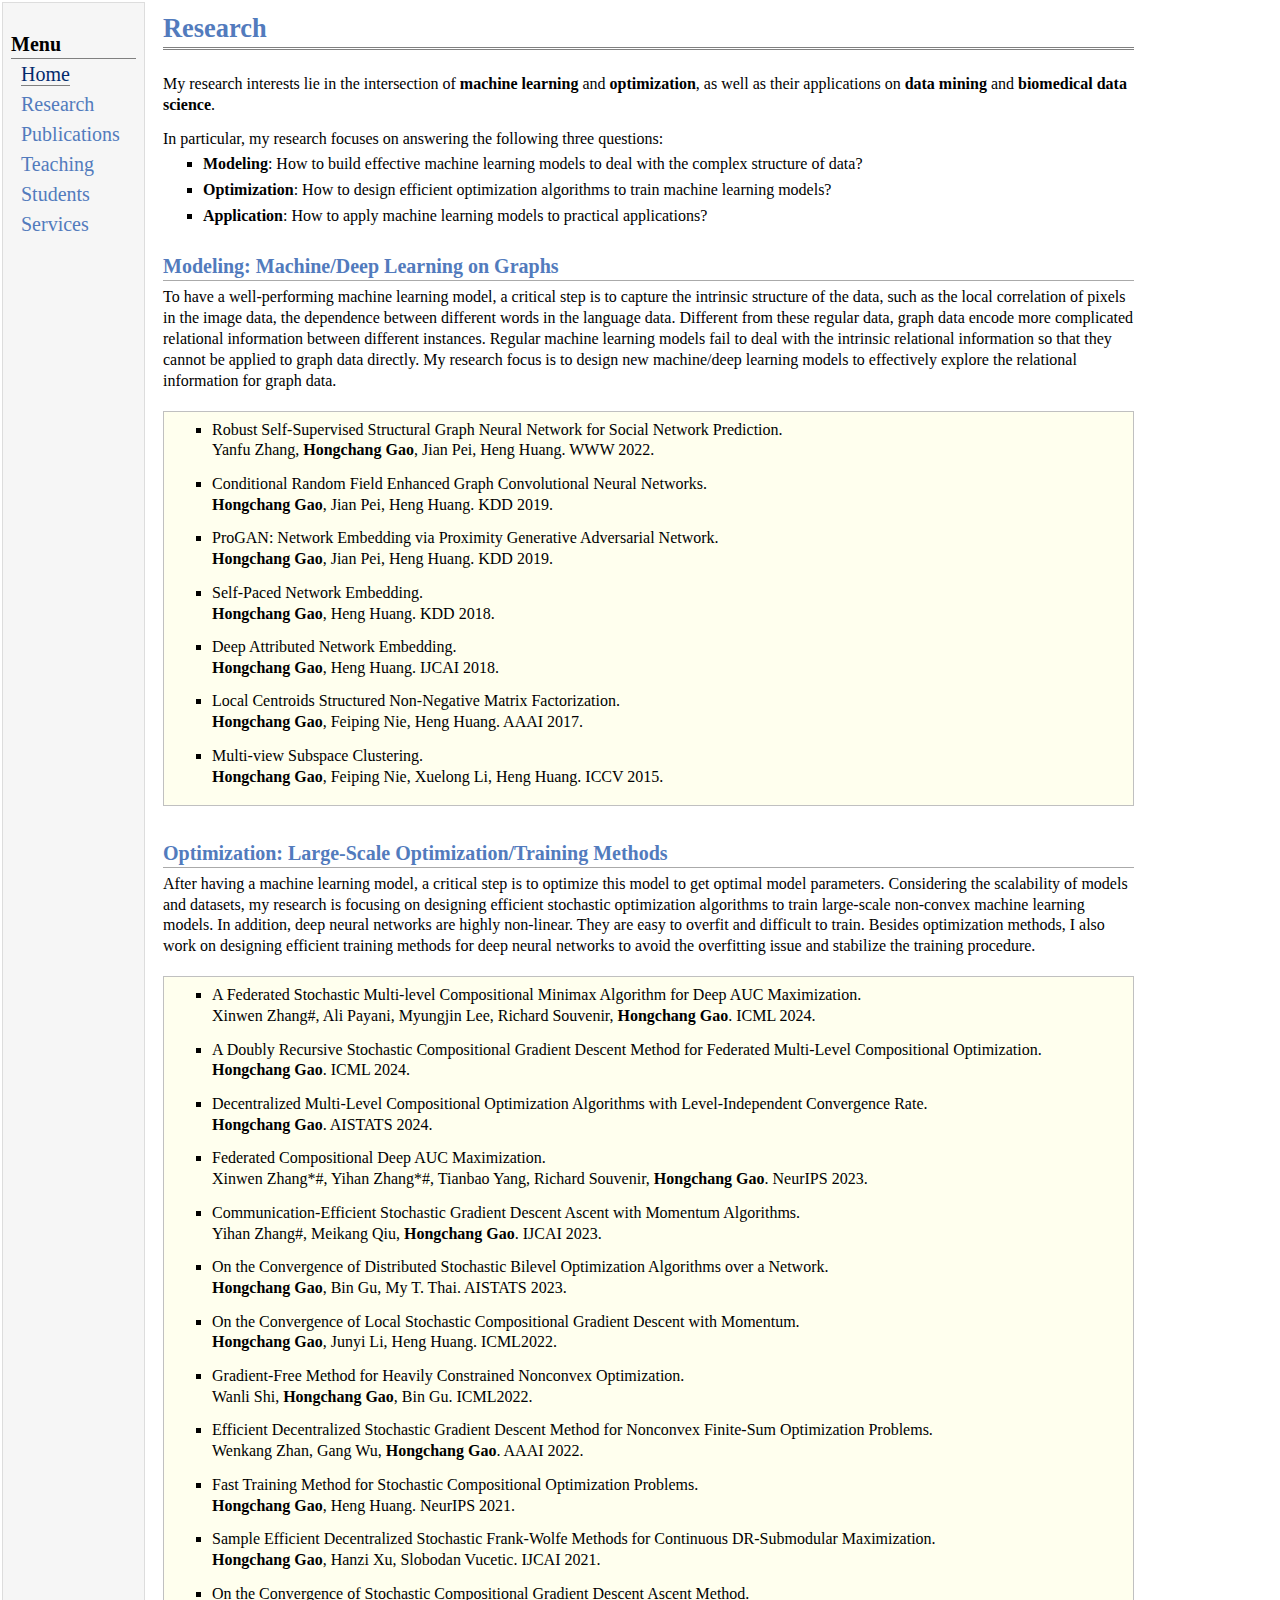
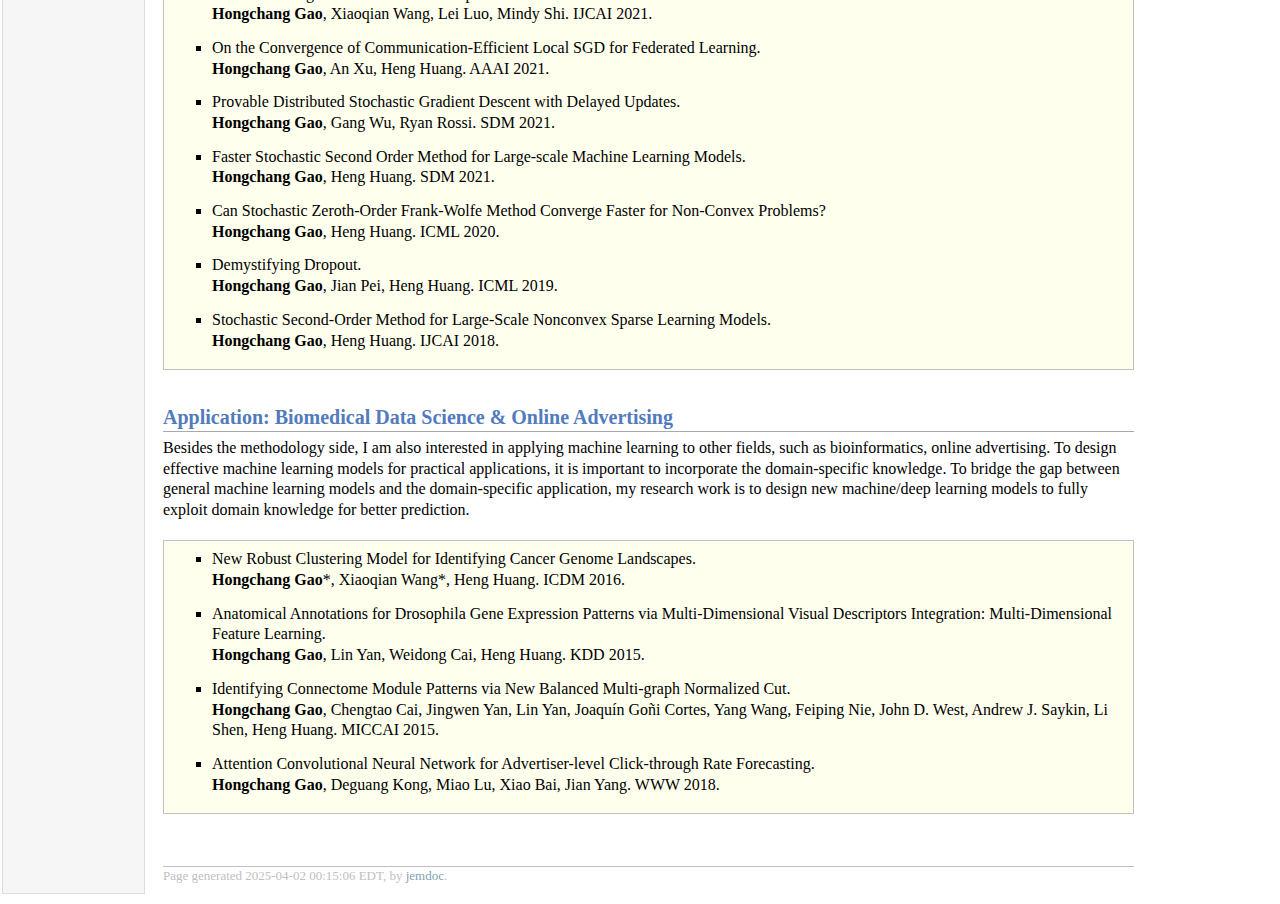
<file: research.html>
<!DOCTYPE html PUBLIC "-//W3C//DTD XHTML 1.1//EN"
  "http://www.w3.org/TR/xhtml11/DTD/xhtml11.dtd">
<html xmlns="http://www.w3.org/1999/xhtml" xml:lang="en">
<head>
<meta name="generator" content="jemdoc, see http://jemdoc.jaboc.net/" />
<meta http-equiv="Content-Type" content="text/html;charset=utf-8" />
<link rel="stylesheet" href="jemdoc.css" type="text/css" />
<title>Research</title>
</head>
<body>
<script type="text/javascript">
var gaJsHost = (("https:" == document.location.protocol) ? "https://ssl." : "http://www.");
document.write(unescape("%3Cscript src='" + gaJsHost + "google-analytics.com/ga.js' type='text/javascript'%3E%3C/script%3E"));
</script>
<script type="text/javascript">
try {
    var pageTracker = _gat._getTracker("UA-89918118-1");
    pageTracker._trackPageview();
} catch(err) {}</script>
<table summary="Table for page layout." id="tlayout">
<tr valign="top">
<td id="layout-menu">
<div class="menu-category">Menu</div>
<div class="menu-item"><a href="index.html" class="current">Home</a></div>
<div class="menu-item"><a href="research.html">Research</a></div>
<div class="menu-item"><a href="publications.html">Publications</a></div>
<div class="menu-item"><a href="teaching.html">Teaching</a></div>
<div class="menu-item"><a href="student.html">Students</a></div>
<div class="menu-item"><a href="services.html">Services</a></div>
</td>
<td id="layout-content">
<div id="toptitle">
<h1>Research</h1>
</div>
<p>My research interests lie in the intersection of <b>machine learning</b> and <b>optimization</b>, as well as their applications on <b>data mining</b> and <b>biomedical data science</b>. </p>
<p>In particular, my research focuses on answering the following three questions: </p>
<ul>
<li><p><b>Modeling</b>: How to build effective machine learning models to deal with the complex structure of data? </p>
</li>
<li><p><b>Optimization</b>: How to design efficient optimization algorithms to train machine learning models? </p>
</li>
<li><p><b>Application</b>: How to apply machine learning models to practical applications?</p>
</li>
</ul>
<h2>Modeling: Machine/Deep Learning on Graphs</h2>
<p>To have a well-performing machine learning model, a critical step is to capture the intrinsic structure of the data, such as the local correlation of pixels in the image data, the dependence between different words in the language data. 
Different from these regular data, graph data encode more complicated relational information between different instances. Regular machine learning models fail to deal with the intrinsic relational information so that they cannot be applied to graph data directly.
My research focus is to design new machine/deep learning models to effectively explore the relational information for graph data. </p>
<div class="infoblock">
<div class="blockcontent">
<ul>
<li><p>Robust Self-Supervised Structural Graph Neural Network for Social Network Prediction. <br />
Yanfu Zhang, <b>Hongchang Gao</b>, Jian Pei, Heng Huang. WWW 2022. <br /> </p>
</li>
</ul>
<ul>
<li><p>Conditional Random Field Enhanced Graph Convolutional Neural Networks.<br />
<b>Hongchang Gao</b>, Jian Pei, Heng Huang. KDD 2019. <br /></p>
</li>
</ul>
<ul>
<li><p>ProGAN: Network Embedding via Proximity Generative Adversarial Network.<br />
<b>Hongchang Gao</b>, Jian Pei, Heng Huang. KDD 2019. <br /></p>
</li>
</ul>
<ul>
<li><p>Self-Paced Network Embedding.<br />
<b>Hongchang Gao</b>, Heng Huang. KDD 2018. <br /></p>
</li>
</ul>
<ul>
<li><p>Deep Attributed Network Embedding. <br />
<b>Hongchang Gao</b>, Heng Huang. IJCAI 2018. <br /> </p>
</li>
</ul>
<ul>
<li><p>Local Centroids Structured Non-Negative Matrix Factorization. <br />
<b>Hongchang Gao</b>, Feiping Nie, Heng Huang. AAAI 2017. <br /></p>
</li>
</ul>
<ul>
<li><p>Multi-view Subspace Clustering. <br />
<b>Hongchang Gao</b>, Feiping Nie, Xuelong Li, Heng Huang. ICCV 2015. <br /></p>
</li>
</ul>
</div></div>
<h2>Optimization: Large-Scale Optimization/Training Methods</h2>
<p>After having a  machine learning model, a critical step is to optimize this model to get optimal model parameters. 
Considering the scalability of models and datasets, my research is focusing on designing efficient stochastic optimization algorithms to train large-scale non-convex machine learning models. 
In addition, deep neural networks are highly non-linear. They are easy to overfit and difficult to train. Besides optimization methods, I also work on designing efficient training methods for deep neural networks to avoid the overfitting issue and stabilize the training procedure. </p>
<div class="infoblock">
<div class="blockcontent">
<ul>
<li><p>A Federated Stochastic Multi-level Compositional Minimax Algorithm for Deep AUC Maximization. <br /> 
Xinwen Zhang#, Ali Payani, Myungjin Lee, Richard Souvenir, <b>Hongchang Gao</b>. ICML 2024.<br /></p>
</li>
</ul>
<ul>
<li><p>A Doubly Recursive Stochastic Compositional Gradient Descent Method for Federated Multi-Level Compositional Optimization. <br /> 
<b>Hongchang Gao</b>. ICML 2024. <br /></p>
</li>
</ul>
<ul>
<li><p>Decentralized Multi-Level Compositional Optimization Algorithms with Level-Independent Convergence Rate. <br />
<b>Hongchang Gao</b>. AISTATS 2024. <br /></p>
</li>
</ul>
<ul>
<li><p>Federated Compositional Deep AUC Maximization. <br />
Xinwen Zhang*#, Yihan Zhang*#, Tianbao Yang, Richard Souvenir, <b>Hongchang Gao</b>. NeurIPS 2023.<br /></p>
</li>
</ul>
<ul>
<li><p>Communication-Efficient Stochastic Gradient Descent Ascent with Momentum Algorithms. <br />
Yihan Zhang#, Meikang Qiu, <b>Hongchang Gao</b>. IJCAI 2023. <br /></p>
</li>
</ul>
<ul>
<li><p>On the Convergence of Distributed Stochastic Bilevel Optimization Algorithms over a Network. <br />
<b>Hongchang Gao</b>, Bin Gu, My T. Thai. AISTATS 2023. <br /></p>
</li>
</ul>
<ul>
<li><p>On the Convergence of Local Stochastic Compositional Gradient Descent with Momentum. <br />
<b>Hongchang Gao</b>, Junyi Li, Heng Huang. ICML2022. <br /></p>
</li>
</ul>
<ul>
<li><p>Gradient-Free Method for Heavily Constrained Nonconvex Optimization. <br />
Wanli Shi, <b>Hongchang Gao</b>, Bin Gu. ICML2022. <br /></p>
</li>
</ul>
<ul>
<li><p>Efficient Decentralized Stochastic Gradient Descent Method for Nonconvex Finite-Sum Optimization Problems. <br />
Wenkang Zhan, Gang Wu, <b>Hongchang Gao</b>. AAAI 2022. <br />  </p>
</li>
</ul>
<ul>
<li><p>Fast Training Method for Stochastic Compositional Optimization Problems. <br />
<b>Hongchang Gao</b>, Heng Huang. NeurIPS 2021. <br /> </p>
</li>
</ul>
<ul>
<li><p>Sample Efficient Decentralized Stochastic Frank-Wolfe Methods for Continuous DR-Submodular Maximization. <br />
<b>Hongchang Gao</b>, Hanzi Xu, Slobodan Vucetic. IJCAI 2021. <br /> </p>
</li>
</ul>
<ul>
<li><p>On the Convergence of Stochastic Compositional Gradient Descent Ascent Method. <br />
<b>Hongchang Gao</b>, Xiaoqian Wang, Lei Luo, Mindy Shi. IJCAI 2021. <br /> </p>
</li>
</ul>
<ul>
<li><p>On the Convergence of Communication-Efficient Local SGD for Federated Learning. <br />
<b>Hongchang Gao</b>, An Xu, Heng Huang. AAAI 2021. <br /> </p>
</li>
</ul>
<ul>
<li><p>Provable Distributed Stochastic Gradient Descent with Delayed Updates. <br />
<b>Hongchang Gao</b>, Gang Wu, Ryan Rossi. SDM 2021. <br /> </p>
</li>
</ul>
<ul>
<li><p>Faster Stochastic Second Order Method for Large-scale Machine Learning Models. <br />
<b>Hongchang Gao</b>, Heng Huang. SDM 2021.<br /> </p>
</li>
</ul>
<ul>
<li><p>Can Stochastic Zeroth-Order Frank-Wolfe Method Converge Faster for Non-Convex Problems? <br />
<b>Hongchang Gao</b>, Heng Huang. ICML 2020. <br /></p>
</li>
</ul>
<ul>
<li><p>Demystifying Dropout. <br />
<b>Hongchang Gao</b>, Jian Pei, Heng Huang. ICML 2019. <br /></p>
</li>
</ul>
<ul>
<li><p>Stochastic Second-Order Method for Large-Scale Nonconvex Sparse Learning Models.<br />
<b>Hongchang Gao</b>, Heng Huang. IJCAI 2018. <br /></p>
</li>
</ul>
</div></div>
<h2>Application: Biomedical Data Science &amp; Online Advertising</h2>
<p>Besides the methodology side,  I am also interested in applying machine learning to other fields, such as bioinformatics, online advertising. 
To design effective machine learning models for practical applications, it is important to incorporate the domain-specific knowledge. 
To bridge the gap between general machine learning models and the domain-specific application, my research work is to design new machine/deep learning models to fully exploit domain knowledge for better prediction. </p>
<div class="infoblock">
<div class="blockcontent">
<ul>
<li><p>New Robust Clustering Model for Identifying Cancer Genome Landscapes. <br />
<b>Hongchang Gao</b>*, Xiaoqian Wang*, Heng Huang. ICDM 2016. <br /></p>
</li>
</ul>
<ul>
<li><p>Anatomical Annotations for Drosophila Gene Expression Patterns via Multi-Dimensional Visual Descriptors Integration: Multi-Dimensional Feature Learning. <br />
<b>Hongchang Gao</b>, Lin Yan, Weidong Cai, Heng Huang. KDD 2015. <br /> </p>
</li>
</ul>
<ul>
<li><p>Identifying Connectome Module Patterns via New Balanced Multi-graph Normalized Cut. <br />
<b>Hongchang Gao</b>, Chengtao Cai, Jingwen Yan, Lin Yan, Joaquín Goñi Cortes, Yang Wang, Feiping Nie, John D. West, Andrew J. Saykin, Li Shen, Heng Huang. MICCAI 2015. <br /></p>
</li>
</ul>
<ul>
<li><p>Attention Convolutional Neural Network for Advertiser-level Click-through Rate Forecasting. <br />
<b>Hongchang Gao</b>, Deguang Kong, Miao Lu, Xiao Bai, Jian Yang. WWW 2018. <br /></p>
</li>
</ul>
</div></div>
<div id="footer">
<div id="footer-text">
Page generated 2025-04-02 00:15:06 EDT, by <a href="http://jemdoc.jaboc.net/">jemdoc</a>.
</div>
</div>
</td>
</tr>
</table>
<script type="text/javascript" id="clustrmaps" src="//cdn.clustrmaps.com/map_v2.js?cl=ffffff&w=300&t=n&d=EtsHne_TmseW5ch0xFRAaUP05lfRyCetP-g76VSS0gA"></script>
<script type="text/javascript">
try {
    var pageTracker = _gat._getTracker("|");
    pageTracker._trackPageview();
} catch(err) {}</script>
</body>
</html>
</file>
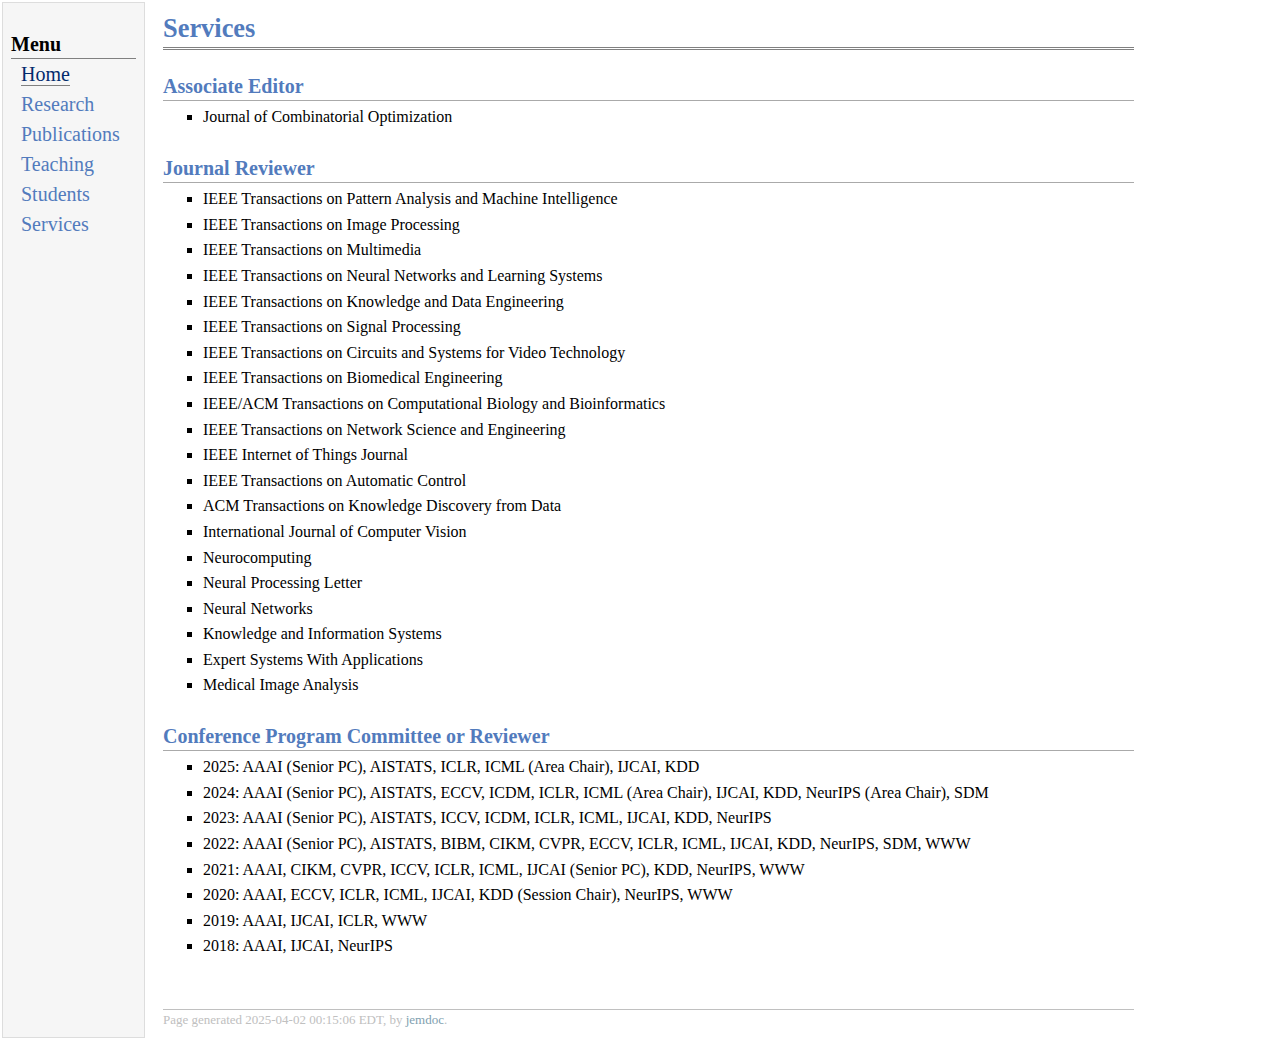
<file: services.html>
<!DOCTYPE html PUBLIC "-//W3C//DTD XHTML 1.1//EN"
  "http://www.w3.org/TR/xhtml11/DTD/xhtml11.dtd">
<html xmlns="http://www.w3.org/1999/xhtml" xml:lang="en">
<head>
<meta name="generator" content="jemdoc, see http://jemdoc.jaboc.net/" />
<meta http-equiv="Content-Type" content="text/html;charset=utf-8" />
<link rel="stylesheet" href="jemdoc.css" type="text/css" />
<title>Services</title>
</head>
<body>
<script type="text/javascript">
var gaJsHost = (("https:" == document.location.protocol) ? "https://ssl." : "http://www.");
document.write(unescape("%3Cscript src='" + gaJsHost + "google-analytics.com/ga.js' type='text/javascript'%3E%3C/script%3E"));
</script>
<script type="text/javascript">
try {
    var pageTracker = _gat._getTracker("UA-89918118-1");
    pageTracker._trackPageview();
} catch(err) {}</script>
<table summary="Table for page layout." id="tlayout">
<tr valign="top">
<td id="layout-menu">
<div class="menu-category">Menu</div>
<div class="menu-item"><a href="index.html" class="current">Home</a></div>
<div class="menu-item"><a href="research.html">Research</a></div>
<div class="menu-item"><a href="publications.html">Publications</a></div>
<div class="menu-item"><a href="teaching.html">Teaching</a></div>
<div class="menu-item"><a href="student.html">Students</a></div>
<div class="menu-item"><a href="services.html">Services</a></div>
</td>
<td id="layout-content">
<div id="toptitle">
<h1>Services</h1>
</div>
<h2>Associate Editor</h2>
<ul>
<li><p>Journal of Combinatorial Optimization</p>
</li>
</ul>
<h2>Journal Reviewer</h2>
<ul>
<li><p>IEEE Transactions on Pattern Analysis and Machine Intelligence</p>
</li>
<li><p>IEEE Transactions on Image Processing</p>
</li>
<li><p>IEEE Transactions on Multimedia</p>
</li>
<li><p>IEEE Transactions on Neural Networks and Learning Systems </p>
</li>
<li><p>IEEE Transactions on Knowledge and Data Engineering</p>
</li>
<li><p>IEEE Transactions on Signal Processing</p>
</li>
<li><p>IEEE Transactions on Circuits and Systems for Video Technology</p>
</li>
<li><p>IEEE Transactions on Biomedical Engineering</p>
</li>
<li><p>IEEE/ACM Transactions on Computational Biology and Bioinformatics </p>
</li>
<li><p>IEEE Transactions on Network Science and Engineering</p>
</li>
<li><p>IEEE Internet of Things Journal</p>
</li>
<li><p>IEEE Transactions on Automatic Control</p>
</li>
<li><p>ACM Transactions on Knowledge Discovery from Data</p>
</li>
<li><p>International Journal of Computer Vision</p>
</li>
<li><p>Neurocomputing</p>
</li>
<li><p>Neural Processing Letter</p>
</li>
<li><p>Neural Networks</p>
</li>
<li><p>Knowledge and Information Systems</p>
</li>
<li><p>Expert Systems With Applications</p>
</li>
<li><p>Medical Image Analysis</p>
</li>
</ul>
<h2>Conference Program Committee or Reviewer</h2>
<ul>
<li><p>2025: AAAI (Senior PC), AISTATS, ICLR, ICML (Area Chair), IJCAI, KDD</p>
</li>
<li><p>2024: AAAI (Senior PC), AISTATS, ECCV, ICDM, ICLR, ICML (Area Chair), IJCAI, KDD, NeurIPS (Area Chair), SDM</p>
</li>
<li><p>2023: AAAI (Senior PC), AISTATS, ICCV, ICDM, ICLR, ICML, IJCAI, KDD, NeurIPS</p>
</li>
<li><p>2022: AAAI (Senior PC), AISTATS, BIBM, CIKM, CVPR, ECCV, ICLR, ICML, IJCAI, KDD, NeurIPS, SDM, WWW</p>
</li>
<li><p>2021: AAAI, CIKM, CVPR, ICCV, ICLR, ICML, IJCAI (Senior PC), KDD, NeurIPS, WWW</p>
</li>
<li><p>2020: AAAI, ECCV, ICLR, ICML, IJCAI, KDD (Session Chair), NeurIPS, WWW</p>
</li>
<li><p>2019: AAAI, IJCAI, ICLR, WWW</p>
</li>
<li><p>2018: AAAI, IJCAI, NeurIPS
</p>
</li>
</ul>
<div id="footer">
<div id="footer-text">
Page generated 2025-04-02 00:15:06 EDT, by <a href="http://jemdoc.jaboc.net/">jemdoc</a>.
</div>
</div>
</td>
</tr>
</table>
<script type="text/javascript" id="clustrmaps" src="//cdn.clustrmaps.com/map_v2.js?cl=ffffff&w=300&t=n&d=EtsHne_TmseW5ch0xFRAaUP05lfRyCetP-g76VSS0gA"></script>
<script type="text/javascript">
try {
    var pageTracker = _gat._getTracker("|");
    pageTracker._trackPageview();
} catch(err) {}</script>
</body>
</html>
</file>
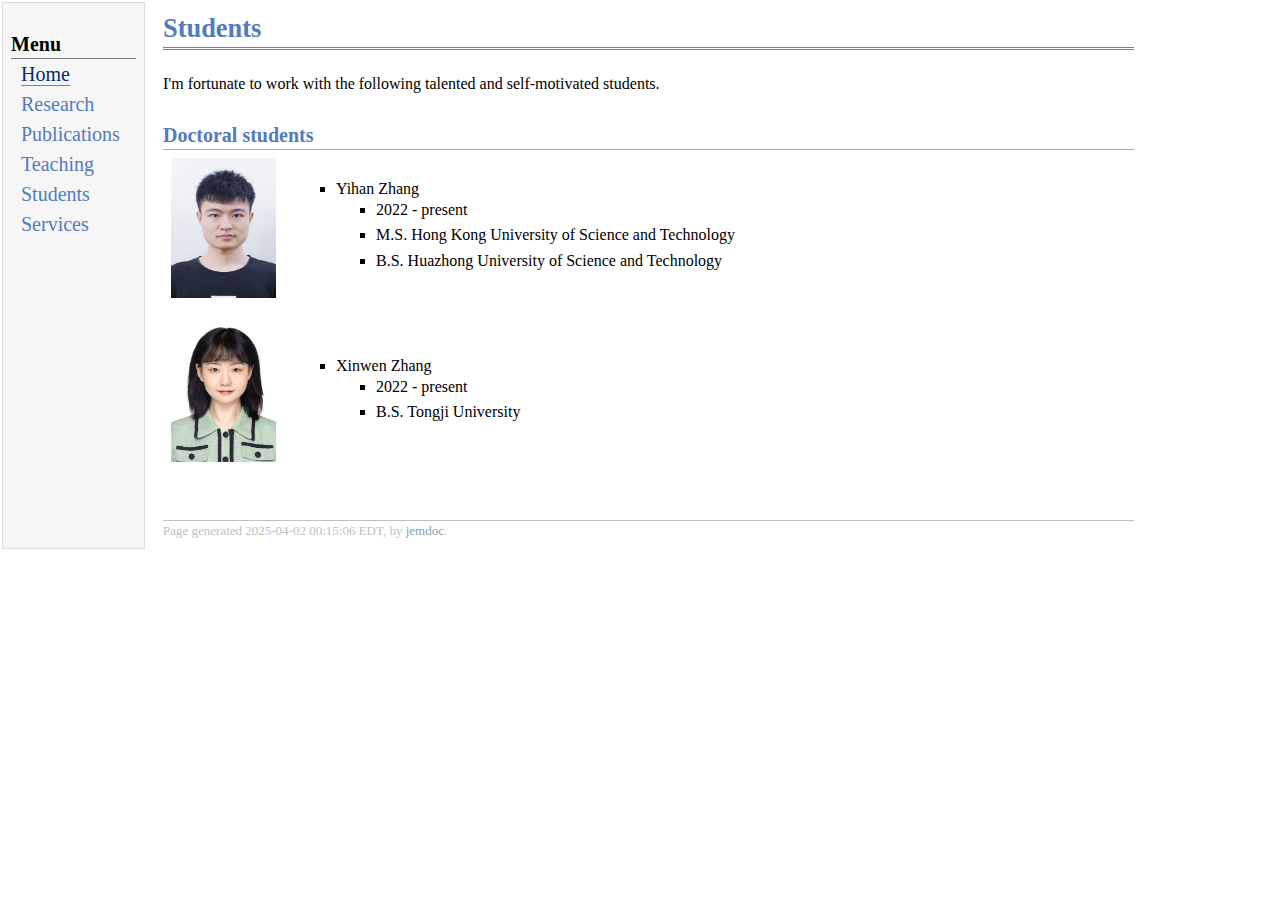
<file: student.html>
<!DOCTYPE html PUBLIC "-//W3C//DTD XHTML 1.1//EN"
  "http://www.w3.org/TR/xhtml11/DTD/xhtml11.dtd">
<html xmlns="http://www.w3.org/1999/xhtml" xml:lang="en">
<head>
<meta name="generator" content="jemdoc, see http://jemdoc.jaboc.net/" />
<meta http-equiv="Content-Type" content="text/html;charset=utf-8" />
<link rel="stylesheet" href="jemdoc.css" type="text/css" />
<title>Students</title>
</head>
<body>
<script type="text/javascript">
var gaJsHost = (("https:" == document.location.protocol) ? "https://ssl." : "http://www.");
document.write(unescape("%3Cscript src='" + gaJsHost + "google-analytics.com/ga.js' type='text/javascript'%3E%3C/script%3E"));
</script>
<script type="text/javascript">
try {
    var pageTracker = _gat._getTracker("UA-89918118-1");
    pageTracker._trackPageview();
} catch(err) {}</script>
<table summary="Table for page layout." id="tlayout">
<tr valign="top">
<td id="layout-menu">
<div class="menu-category">Menu</div>
<div class="menu-item"><a href="index.html" class="current">Home</a></div>
<div class="menu-item"><a href="research.html">Research</a></div>
<div class="menu-item"><a href="publications.html">Publications</a></div>
<div class="menu-item"><a href="teaching.html">Teaching</a></div>
<div class="menu-item"><a href="student.html">Students</a></div>
<div class="menu-item"><a href="services.html">Services</a></div>
</td>
<td id="layout-content">
<div id="toptitle">
<h1>Students</h1>
</div>
<p>I'm fortunate to work with the following talented and self-motivated students.</p>
<h2>Doctoral students</h2>
<table class="imgtable"><tr><td>
<a href="IMGLINKTARGET"><img src="yihan.jpg" alt="alt text" width="105px" height="140px" /></a>&nbsp;</td>
<td align="left"><ul>
<li><p>Yihan Zhang  </p>
<ul>
<li><p>2022 - present</p>
</li>
<li><p>M.S. Hong Kong University of Science and Technology </p>
</li>
<li><p>B.S. Huazhong University of Science and Technology </p>
</li>
</ul>

</li>
</ul>
</td></tr></table>
<table class="imgtable"><tr><td>
<a href="IMGLINKTARGET"><img src="xinwen2.jpg" alt="alt text" width="105px" height="140px" /></a>&nbsp;</td>
<td align="left"><ul>
<li><p>Xinwen Zhang  </p>
<ul>
<li><p>2022 - present</p>
</li>
<li><p>B.S. Tongji University </p>
</li>
</ul>

</li>
</ul>
</td></tr></table>
<div id="footer">
<div id="footer-text">
Page generated 2025-04-02 00:15:06 EDT, by <a href="http://jemdoc.jaboc.net/">jemdoc</a>.
</div>
</div>
</td>
</tr>
</table>
<script type="text/javascript" id="clustrmaps" src="//cdn.clustrmaps.com/map_v2.js?cl=ffffff&w=300&t=n&d=EtsHne_TmseW5ch0xFRAaUP05lfRyCetP-g76VSS0gA"></script>
<script type="text/javascript">
try {
    var pageTracker = _gat._getTracker("|");
    pageTracker._trackPageview();
} catch(err) {}</script>
</body>
</html>
</file>
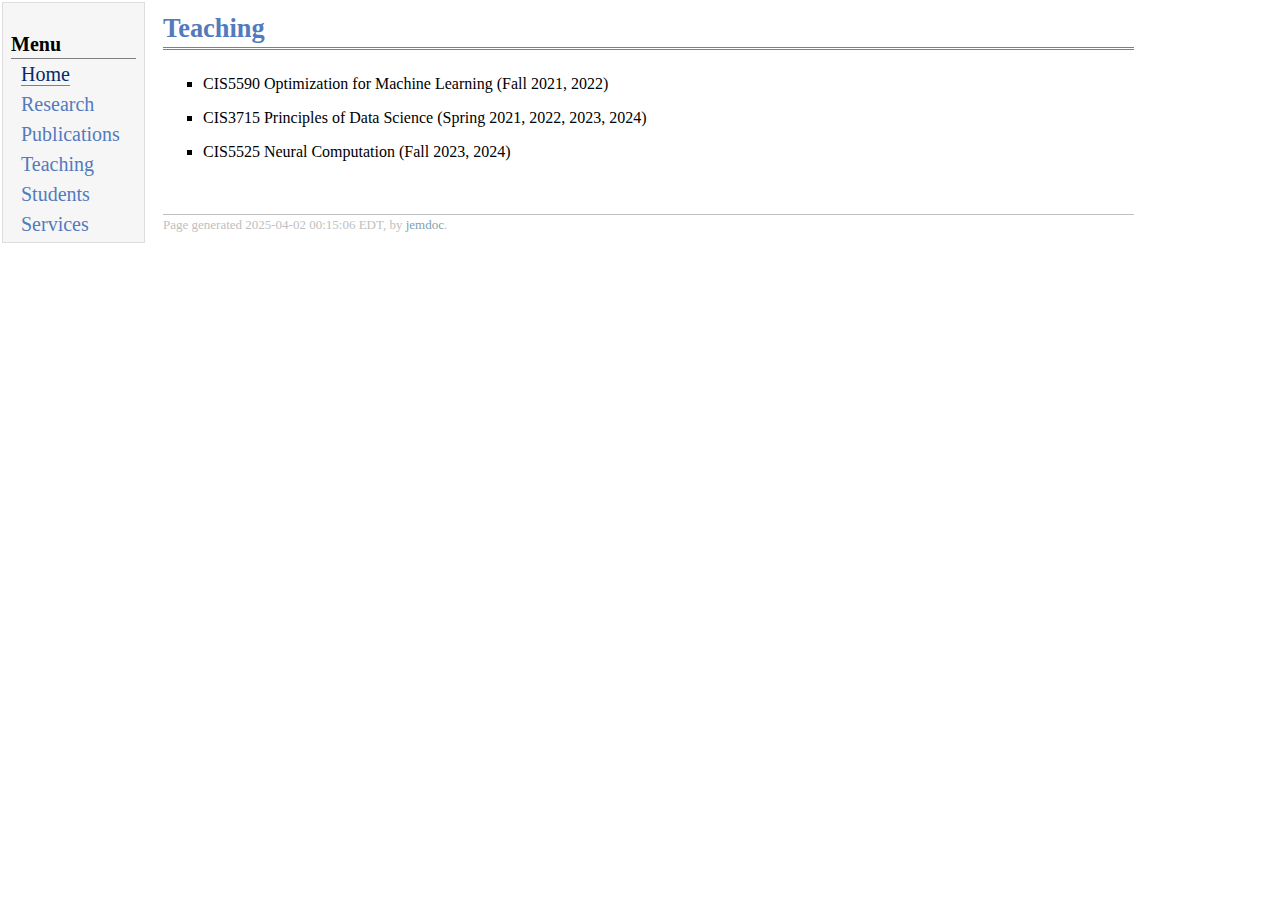
<file: teaching.html>
<!DOCTYPE html PUBLIC "-//W3C//DTD XHTML 1.1//EN"
  "http://www.w3.org/TR/xhtml11/DTD/xhtml11.dtd">
<html xmlns="http://www.w3.org/1999/xhtml" xml:lang="en">
<head>
<meta name="generator" content="jemdoc, see http://jemdoc.jaboc.net/" />
<meta http-equiv="Content-Type" content="text/html;charset=utf-8" />
<link rel="stylesheet" href="jemdoc.css" type="text/css" />
<title>Teaching</title>
</head>
<body>
<script type="text/javascript">
var gaJsHost = (("https:" == document.location.protocol) ? "https://ssl." : "http://www.");
document.write(unescape("%3Cscript src='" + gaJsHost + "google-analytics.com/ga.js' type='text/javascript'%3E%3C/script%3E"));
</script>
<script type="text/javascript">
try {
    var pageTracker = _gat._getTracker("UA-89918118-1");
    pageTracker._trackPageview();
} catch(err) {}</script>
<table summary="Table for page layout." id="tlayout">
<tr valign="top">
<td id="layout-menu">
<div class="menu-category">Menu</div>
<div class="menu-item"><a href="index.html" class="current">Home</a></div>
<div class="menu-item"><a href="research.html">Research</a></div>
<div class="menu-item"><a href="publications.html">Publications</a></div>
<div class="menu-item"><a href="teaching.html">Teaching</a></div>
<div class="menu-item"><a href="student.html">Students</a></div>
<div class="menu-item"><a href="services.html">Services</a></div>
</td>
<td id="layout-content">
<div id="toptitle">
<h1>Teaching</h1>
</div>
<ul>
<li><p>CIS5590 Optimization for Machine Learning (Fall 2021, 2022)</p>
</li>
</ul>
<ul>
<li><p>CIS3715 Principles of Data Science (Spring 2021, 2022, 2023, 2024)</p>
</li>
</ul>
<ul>
<li><p>CIS5525 Neural Computation (Fall 2023, 2024)</p>
</li>
</ul>
<div id="footer">
<div id="footer-text">
Page generated 2025-04-02 00:15:06 EDT, by <a href="http://jemdoc.jaboc.net/">jemdoc</a>.
</div>
</div>
</td>
</tr>
</table>
<script type="text/javascript" id="clustrmaps" src="//cdn.clustrmaps.com/map_v2.js?cl=ffffff&w=300&t=n&d=EtsHne_TmseW5ch0xFRAaUP05lfRyCetP-g76VSS0gA"></script>
<script type="text/javascript">
try {
    var pageTracker = _gat._getTracker("|");
    pageTracker._trackPageview();
} catch(err) {}</script>
</body>
</html>
</file>
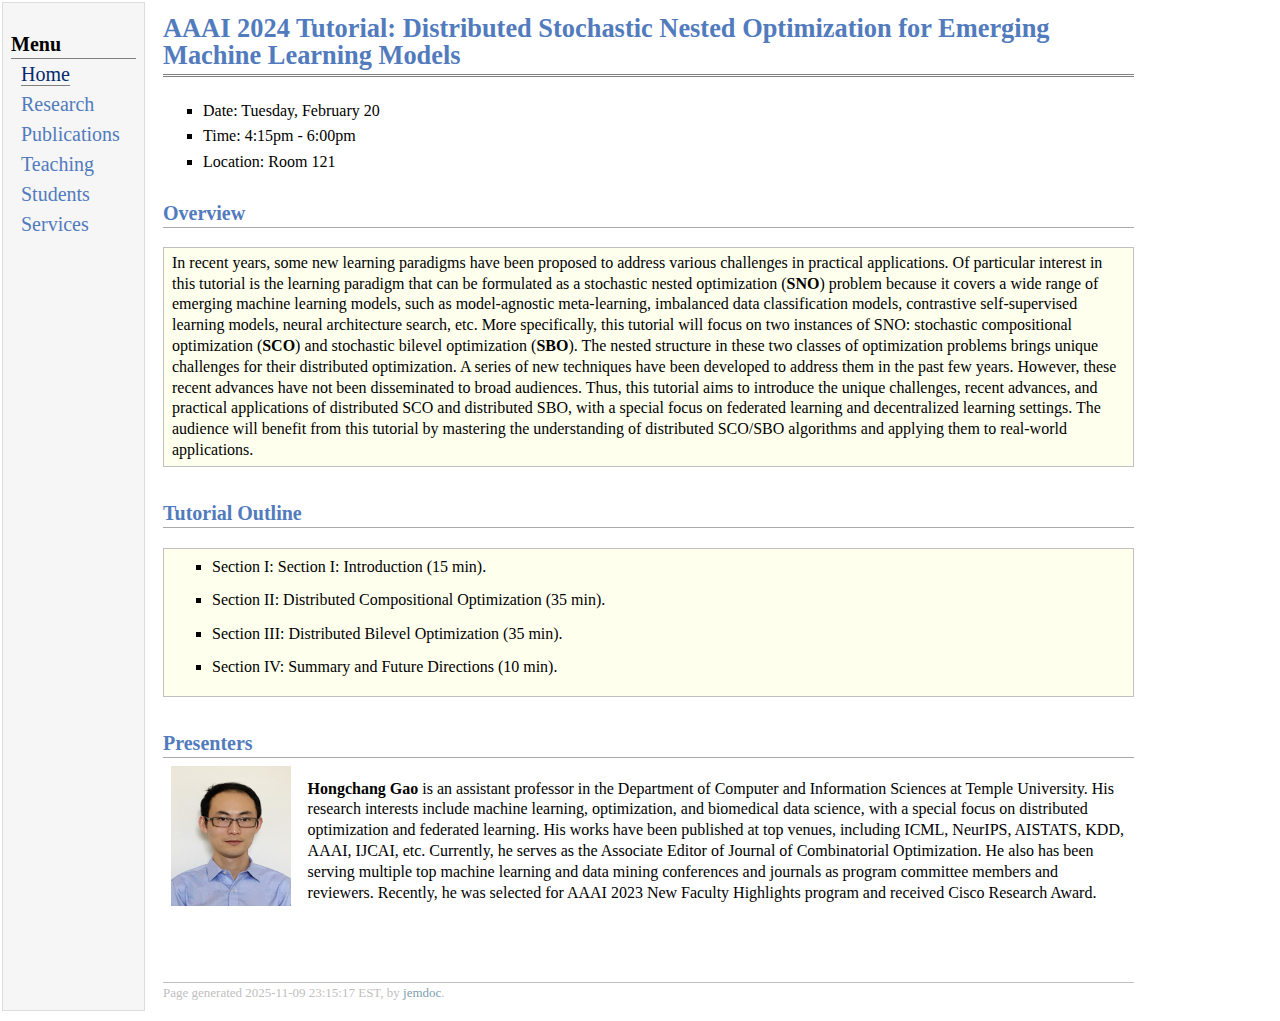
<file: tutorial_aaai2024.html>
<!DOCTYPE html PUBLIC "-//W3C//DTD XHTML 1.1//EN"
  "http://www.w3.org/TR/xhtml11/DTD/xhtml11.dtd">
<html xmlns="http://www.w3.org/1999/xhtml" xml:lang="en">
<head>
<meta name="generator" content="jemdoc, see http://jemdoc.jaboc.net/" />
<meta http-equiv="Content-Type" content="text/html;charset=utf-8" />
<link rel="stylesheet" href="jemdoc.css" type="text/css" />
<title>AAAI 2024 Tutorial: Distributed Stochastic Nested Optimization for Emerging Machine Learning Models</title>
</head>
<body>
<script type="text/javascript">
var gaJsHost = (("https:" == document.location.protocol) ? "https://ssl." : "http://www.");
document.write(unescape("%3Cscript src='" + gaJsHost + "google-analytics.com/ga.js' type='text/javascript'%3E%3C/script%3E"));
</script>
<script type="text/javascript">
try {
    var pageTracker = _gat._getTracker("UA-89918118-1");
    pageTracker._trackPageview();
} catch(err) {}</script>
<table summary="Table for page layout." id="tlayout">
<tr valign="top">
<td id="layout-menu">
<div class="menu-category">Menu</div>
<div class="menu-item"><a href="index.html" class="current">Home</a></div>
<div class="menu-item"><a href="research.html">Research</a></div>
<div class="menu-item"><a href="publications.html">Publications</a></div>
<div class="menu-item"><a href="teaching.html">Teaching</a></div>
<div class="menu-item"><a href="student.html">Students</a></div>
<div class="menu-item"><a href="services.html">Services</a></div>
</td>
<td id="layout-content">
<div id="toptitle">
<h1>AAAI 2024 Tutorial: Distributed Stochastic Nested Optimization for Emerging Machine Learning Models</h1>
</div>
<ul>
<li><p>Date: Tuesday, February 20</p>
</li>
<li><p>Time: 4:15pm - 6:00pm</p>
</li>
<li><p>Location:  Room 121</p>
</li>
</ul>
<h2>Overview</h2>
<div class="infoblock">
<div class="blockcontent">
<p>In recent years,  some new learning paradigms have been proposed to address various challenges in practical applications. 
Of particular interest in this tutorial is the learning paradigm that can be formulated as a stochastic nested optimization (<b>SNO</b>) problem 
because it covers a wide range of emerging machine learning models, such as model-agnostic meta-learning, imbalanced data classification models, contrastive self-supervised learning models, neural architecture search, etc. 
More specifically, this tutorial will focus on two instances of SNO: stochastic compositional optimization (<b>SCO</b>)  and stochastic bilevel optimization (<b>SBO</b>).  
The nested structure in these two classes of optimization problems brings unique challenges for their distributed optimization. 
A series of new techniques have been developed to address them in the past few years. However, these recent advances have not been disseminated to broad audiences. 
Thus, this tutorial aims to introduce the unique challenges,  recent advances, and practical applications of distributed SCO and distributed SBO, with a special focus on federated learning and decentralized learning settings.  
The audience will benefit from this tutorial by mastering the understanding of distributed SCO/SBO algorithms and applying them to real-world applications. </p>
</div></div>
<h2>Tutorial Outline</h2>
<div class="infoblock">
<div class="blockcontent">
<ul>
<li><p>Section I:  Section I: Introduction (15 min). <br /></p>
</li>
</ul>
<ul>
<li><p>Section II:  Distributed  Compositional Optimization (35 min). <br /></p>
</li>
</ul>
<ul>
<li><p>Section III:  Distributed  Bilevel Optimization (35 min). <br /></p>
</li>
</ul>
<ul>
<li><p>Section IV: Summary and Future Directions (10 min). <br /></p>
</li>
</ul>
</div></div>
<h2>Presenters</h2>
<table class="imgtable"><tr><td>
<a href="IMGLINKTARGET"><img src="photo.JPG" alt="alt text" width="120px" height="140px" /></a>&nbsp;</td>
<td align="left"><p><b>Hongchang Gao</b> is an assistant professor in the Department of Computer and Information Sciences at Temple University. His research interests include machine learning, optimization, and biomedical data science, with a special focus on distributed optimization and federated learning. 
His works have been published at top venues, including ICML, NeurIPS, AISTATS, KDD, AAAI, IJCAI, etc. Currently, he serves as the Associate Editor of Journal of Combinatorial Optimization. He also has been serving multiple top machine learning and data mining conferences and journals as program committee members and reviewers.  
Recently, he was selected for AAAI 2023 New Faculty Highlights program and received Cisco Research Award. </p>
</td></tr></table>
<div id="footer">
<div id="footer-text">
Page generated 2025-11-09 23:15:17 EST, by <a href="http://jemdoc.jaboc.net/">jemdoc</a>.
</div>
</div>
</td>
</tr>
</table>
<script type="text/javascript" id="clustrmaps" src="//cdn.clustrmaps.com/map_v2.js?cl=ffffff&w=300&t=n&d=EtsHne_TmseW5ch0xFRAaUP05lfRyCetP-g76VSS0gA"></script>
<script type="text/javascript">
try {
    var pageTracker = _gat._getTracker("|");
    pageTracker._trackPageview();
} catch(err) {}</script>
</body>
</html>
</file>
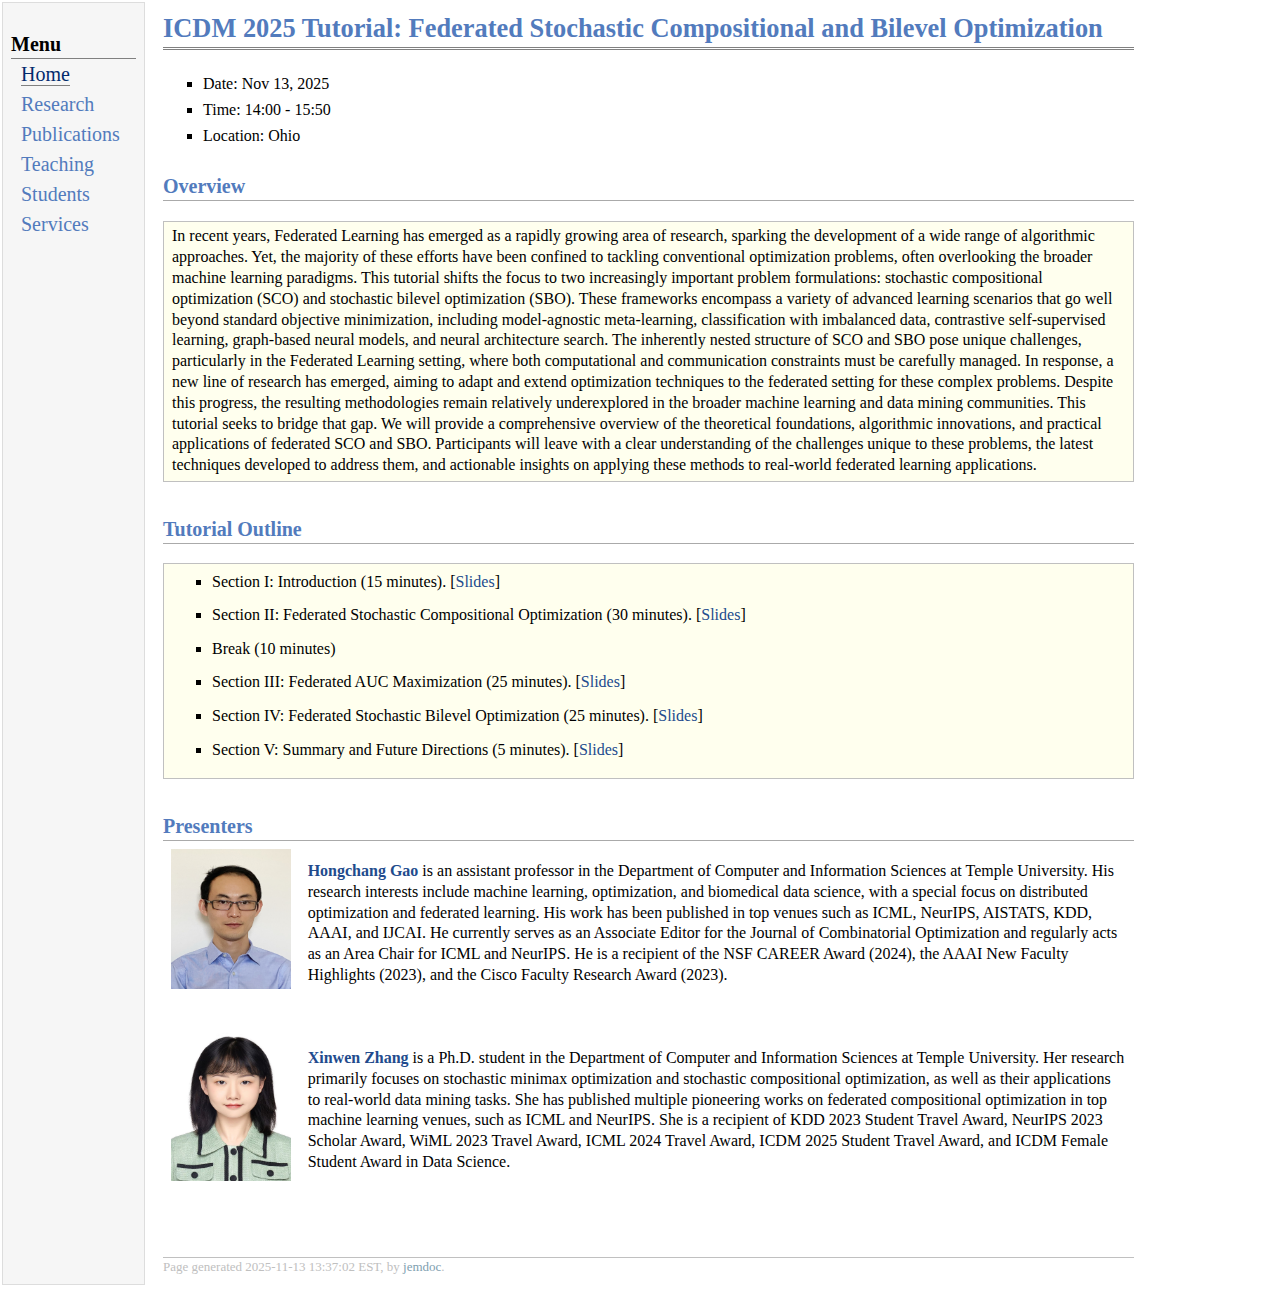
<file: tutorial_icdm2025.html>
<!DOCTYPE html PUBLIC "-//W3C//DTD XHTML 1.1//EN"
  "http://www.w3.org/TR/xhtml11/DTD/xhtml11.dtd">
<html xmlns="http://www.w3.org/1999/xhtml" xml:lang="en">
<head>
<meta name="generator" content="jemdoc, see http://jemdoc.jaboc.net/" />
<meta http-equiv="Content-Type" content="text/html;charset=utf-8" />
<link rel="stylesheet" href="jemdoc.css" type="text/css" />
<title>ICDM 2025 Tutorial: Federated Stochastic Compositional and Bilevel Optimization</title>
</head>
<body>
<script type="text/javascript">
var gaJsHost = (("https:" == document.location.protocol) ? "https://ssl." : "http://www.");
document.write(unescape("%3Cscript src='" + gaJsHost + "google-analytics.com/ga.js' type='text/javascript'%3E%3C/script%3E"));
</script>
<script type="text/javascript">
try {
    var pageTracker = _gat._getTracker("UA-89918118-1");
    pageTracker._trackPageview();
} catch(err) {}</script>
<table summary="Table for page layout." id="tlayout">
<tr valign="top">
<td id="layout-menu">
<div class="menu-category">Menu</div>
<div class="menu-item"><a href="index.html" class="current">Home</a></div>
<div class="menu-item"><a href="research.html">Research</a></div>
<div class="menu-item"><a href="publications.html">Publications</a></div>
<div class="menu-item"><a href="teaching.html">Teaching</a></div>
<div class="menu-item"><a href="student.html">Students</a></div>
<div class="menu-item"><a href="services.html">Services</a></div>
</td>
<td id="layout-content">
<div id="toptitle">
<h1>ICDM 2025 Tutorial: Federated Stochastic Compositional and Bilevel Optimization</h1>
</div>
<ul>
<li><p>Date: Nov 13, 2025</p>
</li>
<li><p>Time: 14:00 - 15:50</p>
</li>
<li><p>Location:  Ohio</p>
</li>
</ul>
<h2>Overview</h2>
<div class="infoblock">
<div class="blockcontent">
<p>In recent years, Federated Learning has emerged as a rapidly growing area of research, sparking the development of a wide range of algorithmic approaches. 
Yet, the majority of these efforts have been confined to tackling conventional optimization problems, often overlooking the broader machine learning paradigms. 
This tutorial shifts the focus to two increasingly important  problem formulations: stochastic compositional optimization (SCO) and stochastic bilevel optimization (SBO). 
These frameworks encompass a variety of advanced learning scenarios that go well beyond standard objective minimization, including model-agnostic meta-learning, classification with imbalanced data, contrastive self-supervised learning, graph-based neural models, and neural architecture search.
The inherently nested  structure of SCO and SBO pose unique challenges, particularly in the  Federated Learning setting, where both computational and communication constraints must be carefully managed. 
In response, a new line of research has emerged, aiming to adapt and extend optimization techniques to the federated setting for these complex problems. 
Despite this progress, the resulting methodologies remain relatively underexplored in the broader machine learning and data mining communities. 
This tutorial seeks to bridge that gap. We will provide a comprehensive overview of the theoretical foundations, algorithmic innovations, and practical applications of federated SCO and SBO. 
Participants will leave with a clear understanding of the challenges unique to these problems, the latest techniques developed to address them, and actionable insights on applying these methods to real-world federated learning applications.</p>
</div></div>
<h2>Tutorial Outline</h2>
<div class="infoblock">
<div class="blockcontent">
<ul>
<li><p>Section I: Introduction (15 minutes).  [<a href="https://drive.google.com/file/d/1J4m0q2M-MzbyFCWSERYm7hMSKbXM1f6Y/view?usp=sharing">Slides</a>] <br /> </p>
</li>
</ul>
<ul>
<li><p>Section II:  Federated Stochastic Compositional Optimization (30 minutes).  [<a href="https://drive.google.com/file/d/1dyCiu1Yq4UALVflctb-u8xJzAYGXGDVL/view?usp=sharing">Slides</a>] <br /> </p>
</li>
</ul>
<ul>
<li><p>Break (10 minutes) <br /></p>
</li>
</ul>
<ul>
<li><p>Section III: Federated AUC Maximization (25 minutes).  [<a href="https://drive.google.com/file/d/1A38pp2vkPshqfs2_gA44-XxAuFjPReSJ/view?usp=sharing">Slides</a>] <br /> </p>
</li>
</ul>
<ul>
<li><p>Section IV: Federated Stochastic Bilevel Optimization (25 minutes).   [<a href="https://drive.google.com/file/d/1-1TouonxP9p7J7ELdWUF9jDgO4nDZxQ2/view?usp=sharing">Slides</a>] <br /> </p>
</li>
</ul>
<ul>
<li><p>Section V: Summary and Future Directions (5 minutes).  [<a href="https://drive.google.com/file/d/13WZCtQv6GNFQh7WoidDtPqRqa47zx8Nq/view?usp=sharing">Slides</a>] <br /> </p>
</li>
</ul>
</div></div>
<h2>Presenters</h2>
<table class="imgtable"><tr><td>
<a href="IMGLINKTARGET"><img src="photo.JPG" alt="alt text" width="120px" height="140px" /></a>&nbsp;</td>
<td align="left"><p><a href="https://hcgao.github.io/index.html"><b>Hongchang Gao</b></a> is an assistant professor in the Department of Computer and Information Sciences at Temple University. His research interests include machine learning, optimization, and biomedical data science, with a special focus on distributed optimization and federated learning. 
His work has been published in top venues such as ICML, NeurIPS, AISTATS, KDD, AAAI, and IJCAI. He currently serves as an Associate Editor for the Journal of Combinatorial Optimization and regularly acts as an Area Chair for ICML and NeurIPS. 
He is a recipient of the NSF CAREER Award (2024), the AAAI New Faculty Highlights (2023), and the Cisco Faculty Research Award (2023).</p>
</td></tr></table>
<table class="imgtable"><tr><td>
<a href="IMGLINKTARGET"><img src="xinwen2.jpg" alt="alt text" width="120px" height="150px" /></a>&nbsp;</td>
<td align="left"><p><a href="https://xinwenzhang99.github.io/"><b>Xinwen Zhang</b></a> is a Ph.D. student in the Department of Computer and Information Sciences at Temple University. 
Her research primarily focuses on stochastic minimax optimization and stochastic compositional optimization, as well as their applications to real-world data mining tasks. 
She has published multiple pioneering works on federated compositional optimization in top machine learning venues, such as ICML and NeurIPS. She is a recipient of KDD 2023 Student Travel Award, NeurIPS 2023 Scholar Award, WiML 2023 Travel Award, ICML 2024 Travel Award, ICDM 2025 Student Travel Award, and ICDM Female Student Award in Data Science.</p>
</td></tr></table>
<div id="footer">
<div id="footer-text">
Page generated 2025-11-13 13:37:02 EST, by <a href="http://jemdoc.jaboc.net/">jemdoc</a>.
</div>
</div>
</td>
</tr>
</table>
<script type="text/javascript" id="clustrmaps" src="//cdn.clustrmaps.com/map_v2.js?cl=ffffff&w=300&t=n&d=EtsHne_TmseW5ch0xFRAaUP05lfRyCetP-g76VSS0gA"></script>
<script type="text/javascript">
try {
    var pageTracker = _gat._getTracker("|");
    pageTracker._trackPageview();
} catch(err) {}</script>
</body>
</html>
</file>
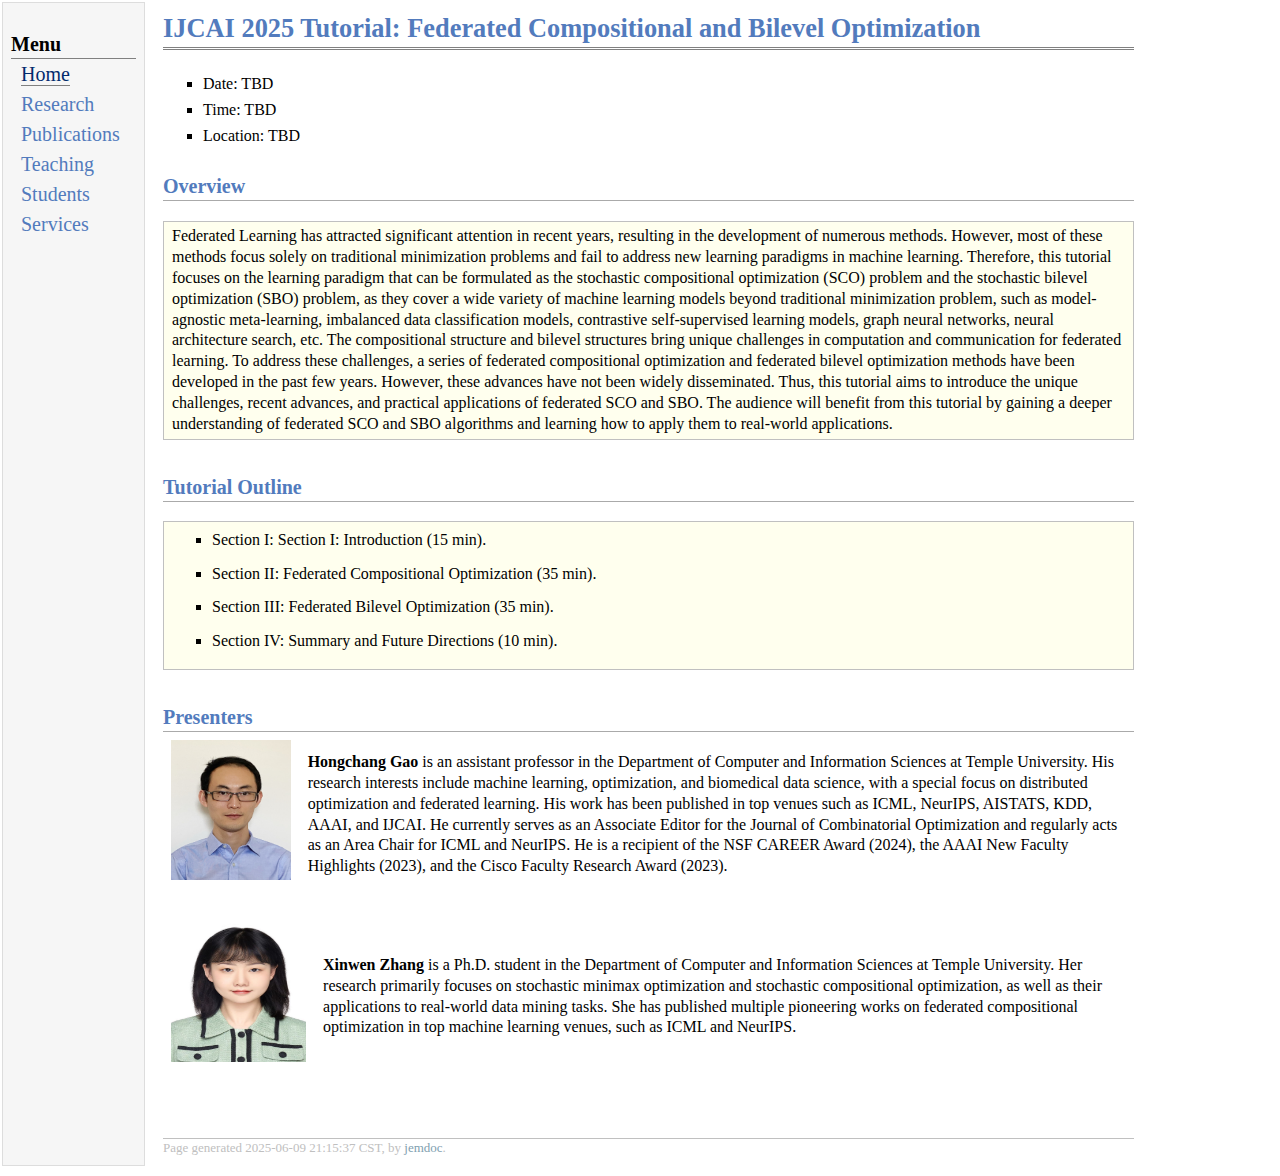
<file: tutorial_ijcai2025.html>
<!DOCTYPE html PUBLIC "-//W3C//DTD XHTML 1.1//EN"
  "http://www.w3.org/TR/xhtml11/DTD/xhtml11.dtd">
<html xmlns="http://www.w3.org/1999/xhtml" xml:lang="en">
<head>
<meta name="generator" content="jemdoc, see http://jemdoc.jaboc.net/" />
<meta http-equiv="Content-Type" content="text/html;charset=utf-8" />
<link rel="stylesheet" href="jemdoc.css" type="text/css" />
<title>IJCAI 2025 Tutorial: Federated Compositional and Bilevel Optimization</title>
</head>
<body>
<script type="text/javascript">
var gaJsHost = (("https:" == document.location.protocol) ? "https://ssl." : "http://www.");
document.write(unescape("%3Cscript src='" + gaJsHost + "google-analytics.com/ga.js' type='text/javascript'%3E%3C/script%3E"));
</script>
<script type="text/javascript">
try {
    var pageTracker = _gat._getTracker("UA-89918118-1");
    pageTracker._trackPageview();
} catch(err) {}</script>
<table summary="Table for page layout." id="tlayout">
<tr valign="top">
<td id="layout-menu">
<div class="menu-category">Menu</div>
<div class="menu-item"><a href="index.html" class="current">Home</a></div>
<div class="menu-item"><a href="research.html">Research</a></div>
<div class="menu-item"><a href="publications.html">Publications</a></div>
<div class="menu-item"><a href="teaching.html">Teaching</a></div>
<div class="menu-item"><a href="student.html">Students</a></div>
<div class="menu-item"><a href="services.html">Services</a></div>
</td>
<td id="layout-content">
<div id="toptitle">
<h1>IJCAI 2025 Tutorial: Federated Compositional and Bilevel Optimization</h1>
</div>
<ul>
<li><p>Date: TBD</p>
</li>
<li><p>Time: TBD</p>
</li>
<li><p>Location:  TBD</p>
</li>
</ul>
<h2>Overview</h2>
<div class="infoblock">
<div class="blockcontent">
<p>Federated Learning has attracted significant attention in recent years, resulting in the development of numerous methods. 
However, most of these methods focus solely on traditional minimization problems and fail to address new learning paradigms in machine learning. 
Therefore, this tutorial focuses on the learning paradigm that can be formulated as the stochastic compositional optimization (SCO) problem and the stochastic bilevel optimization (SBO) problem, 
as they cover a wide variety of machine learning models beyond traditional minimization problem, such as model-agnostic meta-learning, imbalanced data classification models, 
contrastive self-supervised learning models, graph neural networks, neural architecture search, etc.  
The compositional structure and bilevel structures bring unique challenges in computation and communication for federated learning. 
To address these challenges, a series of federated compositional optimization and federated bilevel optimization methods have been developed in the past few years. 
However,  these advances have not been widely disseminated.  Thus, this tutorial aims to introduce the unique challenges,  recent advances, and practical applications of federated SCO and  SBO. 
The audience will benefit from this tutorial by gaining a deeper understanding of federated SCO and SBO algorithms and learning how to apply them to real-world applications.</p>
</div></div>
<h2>Tutorial Outline</h2>
<div class="infoblock">
<div class="blockcontent">
<ul>
<li><p>Section I:  Section I: Introduction (15 min). <br /></p>
</li>
</ul>
<ul>
<li><p>Section II:  Federated  Compositional Optimization (35 min). <br /></p>
</li>
</ul>
<ul>
<li><p>Section III:  Federated  Bilevel Optimization (35 min). <br /></p>
</li>
</ul>
<ul>
<li><p>Section IV: Summary and Future Directions (10 min). <br /></p>
</li>
</ul>
</div></div>
<h2>Presenters</h2>
<table class="imgtable"><tr><td>
<a href="IMGLINKTARGET"><img src="photo.JPG" alt="alt text" width="120px" height="140px" /></a>&nbsp;</td>
<td align="left"><p><b>Hongchang Gao</b> is an assistant professor in the Department of Computer and Information Sciences at Temple University. His research interests include machine learning, optimization, and biomedical data science, with a special focus on distributed optimization and federated learning. 
His work has been published in top venues such as ICML, NeurIPS, AISTATS, KDD, AAAI, and IJCAI. He currently serves as an Associate Editor for the Journal of Combinatorial Optimization and regularly acts as an Area Chair for ICML and NeurIPS. 
He is a recipient of the NSF CAREER Award (2024), the AAAI New Faculty Highlights (2023), and the Cisco Faculty Research Award (2023).</p>
</td></tr></table>
<table class="imgtable"><tr><td>
<a href="IMGLINKTARGET"><img src="xinwen2.jpg" alt="alt text" width="135px" height="140px" /></a>&nbsp;</td>
<td align="left"><p><b>Xinwen Zhang</b> is a Ph.D. student in the Department of Computer and Information Sciences at Temple University. 
Her research primarily focuses on stochastic minimax optimization and stochastic compositional optimization, as well as their applications to real-world data mining tasks. 
She has published multiple pioneering works on federated compositional optimization in top machine learning venues, such as ICML and NeurIPS.</p>
</td></tr></table>
<div id="footer">
<div id="footer-text">
Page generated 2025-06-09 21:15:37 CST, by <a href="http://jemdoc.jaboc.net/">jemdoc</a>.
</div>
</div>
</td>
</tr>
</table>
<script type="text/javascript" id="clustrmaps" src="//cdn.clustrmaps.com/map_v2.js?cl=ffffff&w=300&t=n&d=EtsHne_TmseW5ch0xFRAaUP05lfRyCetP-g76VSS0gA"></script>
<script type="text/javascript">
try {
    var pageTracker = _gat._getTracker("|");
    pageTracker._trackPageview();
} catch(err) {}</script>
</body>
</html>
</file>
<file: jemdoc.css>
/* Default css file for jemdoc. */

table#tlayout {
	width:90%;
    border: none;
    border-collapse: separate;
    background: white;
}

body {
	background: white;
	font-family: Georgia, serif;
	padding-bottom: 8px;
	margin: 0;
}

#layout-menu {
	background: #f6f6f6;
	border: 1px solid #dddddd;
	padding-top: 0.5em;
	padding-left: 8px;
	padding-right: 8px;
	font-size: 1.25em;
	width: 125px;
	white-space: nowrap;
    text-align: left;
    vertical-align: top;
}

#layout-menu td {
	background: #f4f4f4;
    vertical-align: top;
}

#layout-content {
	padding-top: 0.0em;
	padding-left: 1.0em;
	padding-right: 1.0em;
    border: none;
    background: white;
    text-align: left;
    vertical-align: top;
}

#layout-menu a {
	line-height: 1.5em;
	margin-left: 0.5em;
}

tt {
    background: #ffffdd;
}

pre, tt {
	font-size: 90%;
	font-family: monaco, monospace;
}

a, a > tt {
	color: #224b8d;
	text-decoration: none;
}

a:hover {
	border-bottom: 1px gray dotted;
}

#layout-menu a.current:link, #layout-menu a.current:visited {
	color: #022b6d;
	border-bottom: 1px gray solid;
}
#layout-menu a:link, #layout-menu a:visited, #layout-menu a:hover {
	color: #527bbd;
	text-decoration: none;
}
#layout-menu a:hover {
	text-decoration: none;
}

div.menu-category {
	border-bottom: 1px solid gray;
	margin-top: 0.8em;
	padding-top: 0.2em;
	padding-bottom: 0.1em;
	font-weight: bold;
}

div.menu-item {
	padding-left: 16px;
	text-indent: -16px;
}

div#toptitle {
	padding-bottom: 0.2em;
	margin-bottom: 1.5em;
	border-bottom: 3px double gray;
}

/* Reduce space if we begin the page with a title. */
div#toptitle + h2, div#toptitle + h3 {
	margin-top: -0.7em;
}

div#subtitle {
	margin-top: 0.0em;
	margin-bottom: 0.0em;
	padding-top: 0em;
	padding-bottom: 0.1em;
}

em {
	font-style: italic;
}

strong {
	font-weight: bold;
}


h1, h2, h3 {
	color: #527bbd;
	margin-top: 0.7em;
	margin-bottom: 0.3em;
	padding-bottom: 0.2em;
	line-height: 1.0;
	padding-top: 0.5em;
	border-bottom: 1px solid #aaaaaa;
}

h1 {
	font-size: 165%;
}

h2 {
	padding-top: 0.8em;
	font-size: 125%;
}

h2 + h3 {
    padding-top: 0.2em;
}

h3 {
	font-size: 110%;
	border-bottom: none;
}

p {
	margin-top: 0.0em;
	margin-bottom: 0.8em;
	padding: 0;
	line-height: 1.3;
}

pre {
	padding: 0;
	margin: 0;
}

div#footer {
	font-size: small;
	border-top: 1px solid #c0c0c0;
	padding-top: 0.1em;
	margin-top: 4.0em;
	color: #c0c0c0;
}

div#footer a {
	color: #80a0b0;
}

div#footer-text {
	float: left;
	padding-bottom: 8px;
}

ul, ol, dl {
	margin-top: 0.2em;
	padding-top: 0;
	margin-bottom: 0.8em;
}

dt {
	margin-top: 0.5em;
	margin-bottom: 0;
}

dl {
	margin-left: 20px;
}

dd {
	color: #222222;
}

dd > *:first-child {
	margin-top: 0;
}

ul {
	list-style-position: outside;
	list-style-type: square;
}

p + ul, p + ol {
	margin-top: -0.5em;
}

li ul, li ol {
	margin-top: -0.3em;
}

ol {
	list-style-position: outside;
	list-style-type: decimal;
}

li p, dd p {
	margin-bottom: 0.3em;
}


ol ol {
	list-style-type: lower-alpha;
}

ol ol ol {
	list-style-type: lower-roman;
}

p + div.codeblock {
	margin-top: -0.6em;
}

div.codeblock, div.infoblock {
	margin-right: 0%;
	margin-top: 1.2em;
	margin-bottom: 1.3em;
}

div.blocktitle {
	font-weight: bold;
	color: #cd7b62;
	margin-top: 1.2em;
	margin-bottom: 0.1em;
}

div.blockcontent {
	border: 1px solid silver;
	padding: 0.3em 0.5em;
}

div.infoblock > div.blockcontent {
	background: #ffffee;
}

div.blockcontent p + ul, div.blockcontent p + ol {
	margin-top: 0.4em;
}

div.infoblock p {
	margin-bottom: 0em;
}

div.infoblock li p, div.infoblock dd p {
	margin-bottom: 0.5em;
}

div.infoblock p + p {
	margin-top: 0.8em;
}

div.codeblock > div.blockcontent {
	background: #f6f6f6;
}

span.pycommand {
	color: #000070;
}

span.statement {
	color: #008800;
}
span.builtin {
	color: #000088;
}
span.special {
	color: #990000;
}
span.operator {
	color: #880000;
}
span.error {
	color: #aa0000;
}
span.comment, span.comment > *, span.string, span.string > * {
	color: #606060;
}

@media print {
	#layout-menu { display: none; }
}

#fwtitle {
	margin: 2px;
}

#fwtitle #toptitle {
	padding-left: 0.5em;
	margin-bottom: 0.5em;
}

#layout-content h1:first-child, #layout-content h2:first-child, #layout-content h3:first-child {
	margin-top: -0.7em;
}

div#toptitle h1, #layout-content div#toptitle h1 {
	margin-bottom: 0.0em;
	padding-bottom: 0.1em;
	padding-top: 0;
	margin-top: 0.5em;
	border-bottom: none;
}

img.eq {
	padding: 0;
	padding-left: 0.1em;
	padding-right: 0.1em;
	margin: 0;
}

img.eqwl {
	padding-left: 2em;
	padding-top: 0.6em;
	padding-bottom: 0.2em;
	margin: 0;
}

table {
    border: 2px solid black;
    border-collapse: collapse;
}

td {
    padding: 2px;
    padding-left: 0.5em;
    padding-right: 0.5em;
    text-align: center;
    border: 1px solid gray;
}

table + table {
    margin-top: 1em;
}

tr.heading {
    font-weight: bold;
    border-bottom: 2px solid black;
}

img {
    border: none;
}

table.imgtable, table.imgtable td {
    border: none;
    text-align: left;
}
</file>
